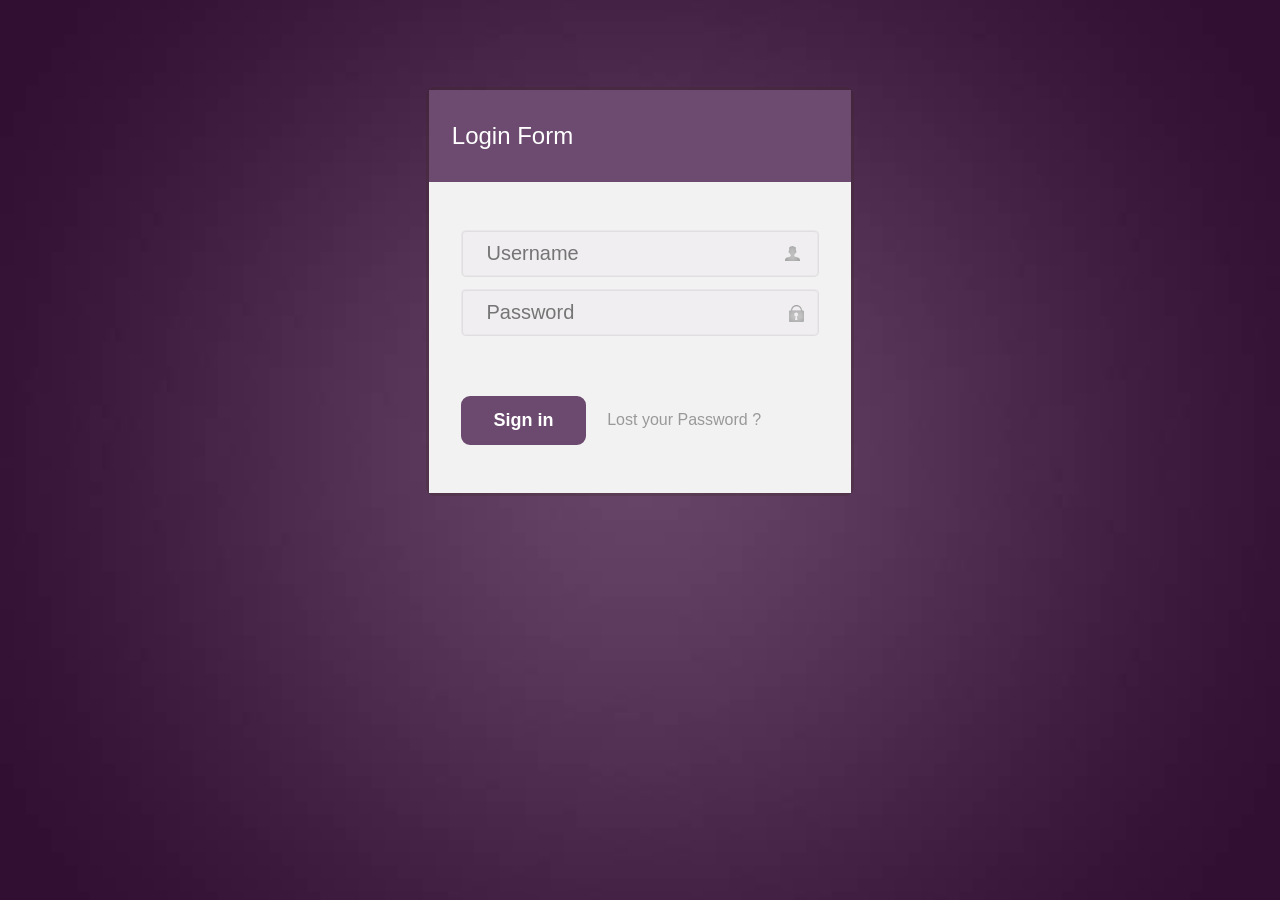
<file: Repository/login/login/index.html>
<!DOCTYPE HTML>
<html>
<head>
<title>登录</title>
<meta http-equiv="Content-Type" content="text/html; charset=utf-8" />
<meta name="viewport" content="width=device-width, initial-scale=1, maximum-scale=1">
<link href="css/style.css" rel="stylesheet" type="text/css" />
</head>
<body>

<div class="message warning">
<div class="inset">
	<div class="login-head">
		<h1>Login Form</h1>		
	</div>
		<form>
			<li>
				<input type="text"  placeholder="Username" ><a  class=" icon user"></a>
			</li>
				<div class="clear"> </div>
			<li>
				<input type="password" placeholder="Password" > <a class="icon lock"></a>
			</li>
			<div class="clear"> </div>
			<div class="submit">
				<input type="submit" value="Sign in" >
				<h4><a href="#">Lost your Password ?</a></h4>
				<div class="clear">  </div>	
			</div>
				
		</form>
		</div>					
	</div>
	</div>
	<div class="clear"> </div>

</body>
</html>
</file>
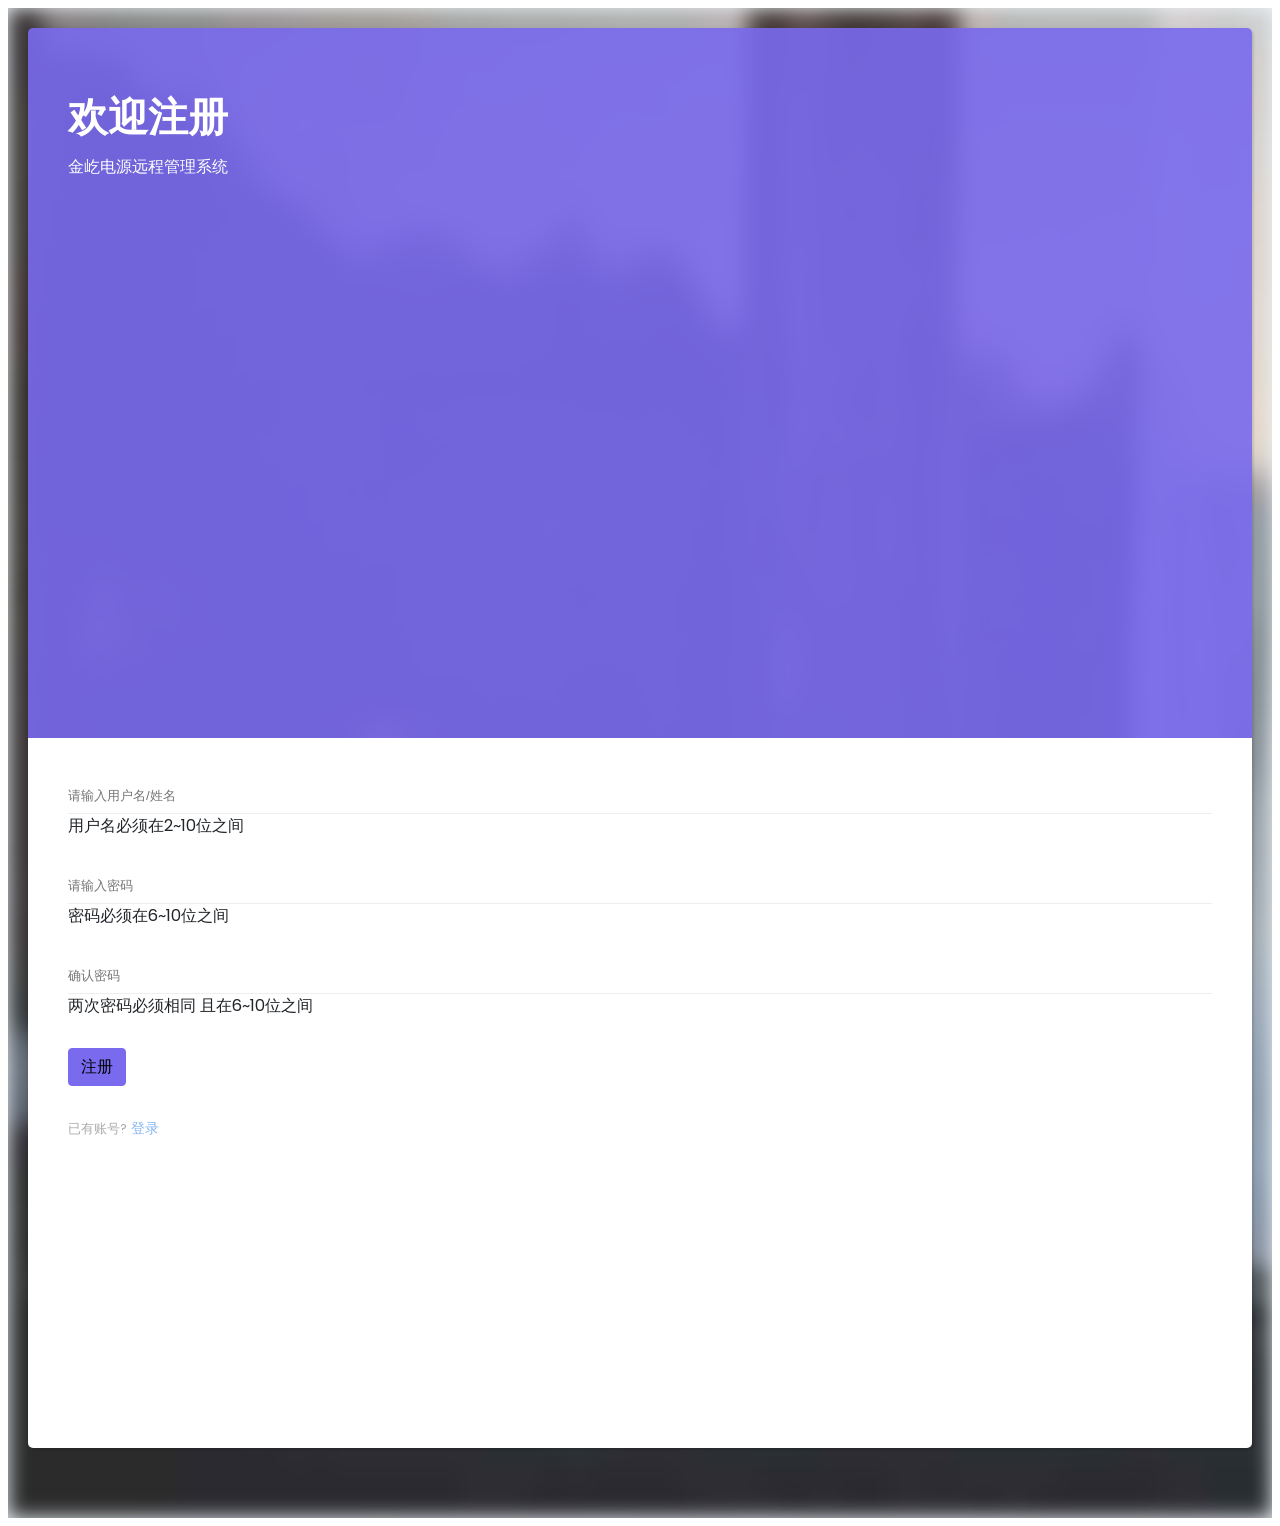
<file: MoocLearning/Mooc.Web/assets/register.html>
<!DOCTYPE html>
<html>
  <head>
    <meta charset="utf-8">
    <meta http-equiv="X-UA-Compatible" content="IE=edge">
    <title>Bootstrap Material Admin</title>
    <meta name="description" content="">
    <meta name="viewport" content="width=device-width, initial-scale=1, shrink-to-fit=no">
    <meta name="robots" content="all,follow">
    <!-- Bootstrap CSS-->
    <link rel="stylesheet" href="https://ajax.aspnetcdn.com/ajax/bootstrap/4.2.1/css/bootstrap.min.css">
    <link rel="stylesheet" href="https://fonts.googleapis.com/css?family=Poppins:300,400,700">
    <link rel="stylesheet" href="css/style.default.css" id="theme-stylesheet">
  </head>
  <body>
    <div class="page login-page">
      <div class="container d-flex align-items-center">
        <div class="form-holder has-shadow">
          <div class="row">
            <!-- Logo & Information Panel-->
            <div class="col-lg-6">
              <div class="info d-flex align-items-center">
                <div class="content">
                  <div class="logo">
                    <h1>欢迎注册</h1>
                  </div>
                  <p>金屹电源远程管理系统</p>
                </div>
              </div>
            </div>
            <!-- Form Panel    -->
            <div class="col-lg-6 bg-white">
              <div class="form d-flex align-items-center">
                <div class="content">
                    <div class="form-group">
                      <input id="register-username" class="input-material" type="text" name="registerUsername" placeholder="请输入用户名/姓名" >
								      <div class="invalid-feedback">
								        	用户名必须在2~10位之间
								      </div>
                    </div>
                    <div class="form-group">
                      <input id="register-password" class="input-material" type="password" name="registerPassword" placeholder="请输入密码"   >
                    	<div class="invalid-feedback">
								        	密码必须在6~10位之间
								      </div>
                    </div>
                    <div class="form-group">
                      <input id="register-passwords" class="input-material" type="password" name="registerPasswords" placeholder="确认密码"   >
                    	<div class="invalid-feedback">
								        	两次密码必须相同 且在6~10位之间
								      </div>
                    </div>
                    <div class="form-group">
                      <button id="regbtn" type="button" name="registerSubmit" class="btn btn-primary">注册</button>
                    </div>
                  <small>已有账号?</small><a href="login.html" class="signup">&nbsp;登录</a>
                </div>
              </div>
            </div>
          </div>
        </div>
      </div>
    </div>
    <!-- JavaScript files-->
    <script src="https://libs.baidu.com/jquery/1.10.2/jquery.min.js"></script>
    <script src="https://ajax.aspnetcdn.com/ajax/bootstrap/4.2.1/bootstrap.min.js"></script>
    <script>
    	$(function(){
    		/*错误class  form-control is-invalid
    		正确class  form-control is-valid*/
    		var flagName=false;
    		var flagPas=false;
    		var flagPass=false;
    		/*验证用户名*/
    		var name,passWord,passWords;
    		$("#register-username").change(function(){
    			name=$("#register-username").val();
    			if(name.length<2||name.length>10){
    				$("#register-username").removeClass("form-control is-valid")
    				$("#register-username").addClass("form-control is-invalid");
    				flagName=false;
    			}else{
    				$("#register-username").removeClass("form-control is-invalid")
    				$("#register-username").addClass("form-control is-valid");
    				flagName=true;
    			}
    		})
    		/*验证密码*/
    		$("#register-password").change(function(){
    			passWord=$("#register-password").val();
    			if(passWord.length<6||passWord.length>18){
    				$("#register-password").removeClass("form-control is-valid")
    				$("#register-password").addClass("form-control is-invalid");
    				flagPas=false;
    			}else{
    				$("#register-password").removeClass("form-control is-invalid")
    				$("#register-password").addClass("form-control is-valid");
    				flagPas=true;
    			}
    		})
    		/*验证确认密码*/
    		$("#register-passwords").change(function(){
    			passWords=$("#register-passwords").val();
    			if((passWord!=passWords)||(passWords.length<6||passWords.length>18)){
    				$("#register-passwords").removeClass("form-control is-valid")
    				$("#register-passwords").addClass("form-control is-invalid");
    				flagPass=false;
    			}else{
    				$("#register-passwords").removeClass("form-control is-invalid")
    				$("#register-passwords").addClass("form-control is-valid");
    				flagPass=true;
    			}
    		})
    		
    		
    		$("#regbtn").click(function(){
    			if(flagName&&flagPas&&flagPass){
    				localStorage.setItem("name",name);
    				localStorage.setItem("passWord",passWord);
    				location="login.html"
    			}else{
    				if(!flagName){
    					$("#register-username").addClass("form-control is-invalid");
    				}
    				if(!flagPas){
    					$("#register-password").addClass("form-control is-invalid");
    				}
    				if(!flagPass){
    					$("#register-passwords").addClass("form-control is-invalid");
    				}
    			}
    		})
    	})
    </script>
  </body>
</html>
</file>
<file: Repository/login/login/css/style.css>
/* reset */
html,body,div,span,applet,object,iframe,h1,h2,h3,h4,h5,h6,p,blockquote,pre,a,abbr,acronym,address,big,cite,code,del,dfn,em,img,ins,kbd,q,s,samp,small,strike,strong,sub,sup,tt,var,b,u,i,dl,dt,dd,ol,nav ul,nav li,fieldset,form,label,legend,table,caption,tbody,tfoot,thead,tr,th,td,article,aside,canvas,details,embed,figure,figcaption,footer,header,hgroup,menu,nav,output,ruby,section,summary,time,mark,audio,video{margin:0;padding:0;border:0;font-size:100%;font:inherit;vertical-align:baseline;}
article, aside, details, figcaption, figure,footer, header, hgroup, menu, nav, section {display: block;}
ol,ul{list-style:none;margin:0;padding:0;}
blockquote,q{quotes:none;}
blockquote:before,blockquote:after,q:before,q:after{content:'';content:none;}
table{border-collapse:collapse;border-spacing:0;}
/* start editing from here */
a{text-decoration:none;}
.txt-rt{text-align:right;}/* text align right */
.txt-lt{text-align:left;}/* text align left */
.txt-center{text-align:center;}/* text align center */
.float-rt{float:right;}/* float right */
.float-lt{float:left;}/* float left */
.clear{clear:both;}/* clear float */
.pos-relative{position:relative;}/* Position Relative */
.pos-absolute{position:absolute;}/* Position Absolute */
.vertical-base{	vertical-align:baseline;}/* vertical align baseline */
.vertical-top{	vertical-align:top;}/* vertical align top */
.underline{	padding-bottom:5px;	border-bottom: 1px solid #eee; margin:0 0 20px 0;}/* Add 5px bottom padding and a underline */
nav.vertical ul li{	display:block;}/* vertical menu */
nav.horizontal ul li{	display: inline-block;}/* horizontal menu */
img{max-width:100%;}
/*end reset*/
body{
	font-family: 'Droid Sans', sans-serif;
	font-size:100%;
	background: url(../images/bg.jpg);
	background-repeat: no-repeat;
	background-attachment: fixed;
	background-position: center;
	background-size: cover;
}
.message.warning  {
	background: rgba(255, 255, 255, 0.33);
	-moz-box-shadow: 0 0 0 3px rgba(56, 41, 32, 0.25);
    -webkit-box-shadow: 0 0 0 3px rgba(56, 41, 32, 0.25);
    box-shadow: 0 0 0 3px rgba(56, 41, 32, 0.25);
     margin:9% auto 0;
	width: 26%;
}
.login-head {
	padding: 2em 0;
	background: #6D4A70;
	position:relative;
}
.login-head h1 {
	color: #fff;
	font-size: 1.5em;
	text-align: left;
	margin: 0 23px;
}
form {
	padding: 3em 2em;
	background: #F2F2F2;
	
}
form li{
	border: 2px ridge rgba(187, 185, 189, 0.11);
	border-radius: 0.3em;
	-webkit-border-radius:0.3em;
	-moz-border-radius:0.3em;
	-o-border-radius:0.3em;
	list-style:none;
	margin-bottom:12px;
	background:#F0EEF0;

}
.icon{
	background:url(../images/icons.png)  no-repeat 0px 0px;
	height:30px;
	width:30px;
	display: block;
	float: right;
	margin: 12px 9px 9px 0px;
}
.user{
	background: url(../images/icons.png) no-repeat 7px 1px;
	
}
.lock{
	background: url(../images/icons.png) no-repeat -22px 1px;
}

input[type="text"], input[type="password"] {
	font-family: 'Droid Sans', sans-serif;
	width:70%;
	padding: 0.5em 2em 0.5em 1em;
	color: #2d2929;
	font-size:20px;
	outline: none;
	background: none;
	border:none;
}
input[type="text"]:hover, input[type="password"]:hover{
	color:#9E61A3;
	
}
.submit h4 a{
	float:left;
	font-size: 16px;
	color: #999;
	font-weight: 400;
	font-family: 'Droid Sans', sans-serif;
	margin-top: 15px;
	margin-left: 21px;
}
.submit h4 a:hover{
	color:#8D4294;
}
.tlinks{text-indent:-9999px;height:0;line-height:0;font-size:0;overflow:hidden;}
/*************************/
.submit{
	padding-top:3em;
}
input[type="submit"] {
	float: left;
	color: #fff;
	cursor: pointer;
	font-weight: 900;
	outline: none;
	font-family: 'Raleway', sans-serif;
	padding: 12px 0px;
	width: 35%;
	font-size: 18px;
	background:#6C496F;
	border:2px solid #6C496F;
	border-radius: 0.5em;
	-webkit-border-radius:0.5em;
	-moz-border-radius:0.5em;
	-o-border-radius:0.5em;
}
input[type="submit"]:hover {
	background: #fff;
	color:#6C496F;
	border:2px solid #6C496F;
}
/*----*/
/* footer */
.footer{
	position: absolute;
	bottom: 76px;
	left: 45%;
}
.footer p{
	position:relative;
	font-family: 'Droid Sans', sans-serif;
	color:#fff;
	display: block;
	font-size:1.2em;
	font-weight: 400;
	text-align:center;
	padding-top:2em;
}
.footer p a{
	color:#000;
	transition: all 0.5s ease-out;
	-webkit-transition: all 0.5s ease-out;
	-moz-transition: all 0.5s ease-out;
	-ms-transition: all 0.5s ease-out;
	-o-transition: all 0.5s ease-out;
}
.footer p a:hover{
	color:#fff
}
.message {
	box-shadow: 0 0 0 1px rgba(0,0,0,0.2) inset, 0 1px 0 rgba(255,255,255,0.1) inset, 0 1px 2px rgba(0,0,0,0.4);
	position: relative;
}
.warning {
	text-align: center;
	margin: 14% auto;
	width: 280px;
	background: rgba(82, 97, 97, 0.68);
	border-radius: 6px;
	-webkit-border-radius: 6px;
	-moz-border-radius: 6px;
	-o-border-radius: 6px;
}
.alert-close {
	background: url('../images/into.png') no-repeat 0px 3px;
	cursor: pointer;
	height: 30px;
	position: absolute;
	right: 12px;
	top: 34px;
	-webkit-transition: color 0.2s ease-in-out;
	-moz-transition: color 0.2s ease-in-out;
	-o-transition: color 0.2s ease-in-out;
	transition: color 0.2s ease-in-out;
	width: 30px;
}
/*-----start-responsive-design------*/
@media (max-width:1440px){
.message.warning {
		margin: 11% auto 0;
		width: 30%;
	}
	.footer {
	left: 44%;
	}
}
@media (max-width:1366px){
	.message.warning{
		margin: 7% auto 0;
		width: 35%;
	}
	.footer {
		left: 43%;
		bottom: 9%;
	}
}
@media (max-width:1280px){
	.message.warning {
		margin: 7% auto 0;
		width: 33%;
	}
	.footer {
		left: 43%;
	}
}
@media (max-width:1024px){
	.message.warning{
		margin: 12% auto 0;
		width: 47%;
	}
	.footer {
		left: 41%;
	}
}
@media (max-width:768px){
	.message.warning{
		margin: 13% auto 0;
		width: 65%;
	}
	.footer {
		left: 38%;
		bottom:87px;
	}
}
@media (max-width:640px){
	.message.warning{
		margin: 13% auto 0;
		width: 67%;
	}
	.footer {
		left: 35%;
		bottom:87px;
	}
}
@media (max-width:480px){
	.message.warning  {
		margin: 15% auto 0;
		width:90%;
	}
	.footer {
		left: 33%;
		bottom: 136px;
	}
}
@media (max-width:320px){
	.message.warning  {
		margin:8% auto 0;
		width:90%;
	}
	.login-head {
	padding: 1.45em 0;
	}
	.login-head h1 {
	font-size: 1.15em;
	}
	.icon {
		margin: -33px 9px 9px 0px;
	}
	input[type="text"], input[type="password"] {
		font-size: 16px;
	}
	.alert-close {
	right: 12px;
	top: 22px;
	}
	form {
	padding: 1.5em 1.5em;
	}
	.submit {
	padding-top: 0.4em;
	}
	input[type="submit"] {
		float:none;
	padding: 11px 0px;
	width: 52%;
	font-size: 15px;
	}
	.submit h4 {
		margin-top: 15px;
		margin-bottom: 20px;
	}
	.submit h4 a {
	float: none;
	font-size: 15px;
	}
	.footer {
	left: 22%;
	bottom: 59px;
	}
	
}
</file>
<file: MoocLearning/Mooc.Web/assets/css/style.default.css>
/*
==========================================================
==========================================================

Bootstrap 4 Admin Template

https://bootstrapious.com/p/admin-template

==========================================================
==========================================================
*/
/*
* ==========================================================
*     GENERAL STYLES
* ==========================================================
*/
body {
  overflow-x: hidden;
}

a,
i,
span {
  display: inline-block;
  text-decoration: none;
  -webkit-transition: all 0.3s;
  transition: all 0.3s;
}

a:hover, a:focus,
i:hover,
i:focus,
span:hover,
span:focus {
  text-decoration: none;
}

section {
  padding: 50px 0;
}

canvas {
  -webkit-user-select: none;
  -moz-user-select: none;
  -ms-user-select: none;
  user-select: none;
}

.container-fluid {
  padding: 0 30px;
}

@media (max-width: 575px) {
  .container-fluid {
    padding: 0 15px;
  }
}

header.page-header {
  padding: 20px 0;
}

table {
  font-size: 0.9em;
  color: #666;
}

.card-close {
  position: absolute;
  top: 15px;
  right: 15px;
}

.card-close .dropdown-toggle {
  color: #999;
  background: none;
  border: none;
}

.card-close .dropdown-toggle:after {
  display: none;
}

.card-close .dropdown-menu {
  border: none;
  min-width: auto;
  font-size: 0.9em;
  border-radius: 0;
  -webkit-box-shadow: 3px 3px 3px rgba(0, 0, 0, 0.1), -2px -2px 3px rgba(0, 0, 0, 0.1);
  box-shadow: 3px 3px 3px rgba(0, 0, 0, 0.1), -2px -2px 3px rgba(0, 0, 0, 0.1);
}

.card-close .dropdown-menu a {
  color: #999 !important;
}

.card-close .dropdown-menu a:hover {
  background: #796AEE;
  color: #fff !important;
}

.card-close .dropdown-menu a i {
  margin-right: 10px;
  -webkit-transition: none;
  transition: none;
}

.content-inner {
  position: relative;
  width: calc(100% - 250px);
  min-height: calc(100vh - 70px);
  padding-bottom: 60px;
}

.content-inner.active {
  width: calc(100% - 90px);
}

.page-header {
  background: #fff;
  padding: 20px;
  -webkit-box-shadow: 2px 2px 2px rgba(0, 0, 0, 0.1);
  box-shadow: 2px 2px 2px rgba(0, 0, 0, 0.1);
  position: relative;
  z-index: 8;
}

*[class*="icon-"] {
  -webkit-transform: translateY(3px);
  transform: translateY(3px);
}

button,
input {
  outline: none !important;
}

.card {
  margin-bottom: 30px;
  -webkit-box-shadow: 2px 2px 2px rgba(0, 0, 0, 0.1), -1px 0 2px rgba(0, 0, 0, 0.05);
  box-shadow: 2px 2px 2px rgba(0, 0, 0, 0.1), -1px 0 2px rgba(0, 0, 0, 0.05);
}

.card-header {
  -webkit-box-shadow: 2px 2px 2px rgba(0, 0, 0, 0.05);
  box-shadow: 2px 2px 2px rgba(0, 0, 0, 0.05);
}

.card-header h1,
.card-header h2,
.card-header h3,
.card-header h4,
.card-header h5,
.card-header h6 {
  margin-bottom: 0;
}

.breadcrumb-holder {
  background: #fff;
}

.breadcrumb {
  background: #fff;
  position: relative;
  z-index: 7;
  border-radius: 0;
  padding: 15px 0;
  margin-bottom: 0;
}

.breadcrumb li.breadcrumb-item {
  color: #aaa;
  font-weight: 300;
}

/*=== Helpers ===*/
.text-bold {
  font-weight: 700;
}

.text-small {
  font-size: 0.9rem;
}

.text-xsmall {
  font-size: 0.8rem;
}

.bg-red {
  background: #ff7676 !important;
  color: #fff;
}

.bg-red:hover {
  color: #fff;
}

.bg-blue {
  background: #85b4f2 !important;
  color: #fff;
}

.bg-blue:hover {
  color: #fff;
}

.bg-yellow {
  background: #eef157 !important;
  color: #fff;
}

.bg-yellow:hover {
  color: #fff;
}

.bg-green {
  background: #54e69d !important;
  color: #fff;
}

.bg-green:hover {
  color: #fff;
}

.bg-orange {
  background: #ffc36d !important;
  color: #fff;
}

.bg-orange:hover {
  color: #fff;
}

.bg-violet {
  background: #796AEE !important;
  color: #fff;
}

.bg-violet:hover {
  color: #fff;
}

.bg-gray {
  background: #ced4da !important;
}

.bg-white {
  background: #fff !important;
}

.text-red {
  color: #ff7676;
}

.text-red:hover {
  color: #ff7676;
}

.text-yellow {
  color: #eef157;
}

.text-yellow:hover {
  color: #eef157;
}

.text-green {
  color: #54e69d;
}

.text-green:hover {
  color: #54e69d;
}

.text-orange {
  color: #ffc36d;
}

.text-orange:hover {
  color: #ffc36d;
}

.text-violet {
  color: #796AEE;
}

.text-violet:hover {
  color: #796AEE;
}

.text-blue {
  color: #85b4f2;
}

.text-blue:hover {
  color: #85b4f2;
}

.text-gray {
  color: #ced4da;
}

.text-gray:hover {
  color: #ced4da;
}

.text-uppercase {
  letter-spacing: 0.2em;
}

.lh-2 {
  line-height: 2;
}

.page {
  background: #EEF5F9;
}

.page .text-white {
  color: #fff;
}

.no-padding {
  padding: 0 !important;
}

.no-padding-bottom {
  padding-bottom: 0 !important;
}

.no-padding-top {
  padding-top: 0 !important;
}

.no-margin {
  margin: 0 !important;
}

.no-margin-bottom {
  margin-bottom: 0 !important;
}

.no-margin-top {
  margin-top: 0 !important;
}

.page {
  overflow-x: hidden;
}

.has-shadow {
  -webkit-box-shadow: 2px 2px 2px rgba(0, 0, 0, 0.1), -1px 0 2px rgba(0, 0, 0, 0.05);
  box-shadow: 2px 2px 2px rgba(0, 0, 0, 0.1), -1px 0 2px rgba(0, 0, 0, 0.05);
}

.badge {
  font-weight: 400;
}

.badge-rounded {
  border-radius: 50px;
}

.list-group-item {
  border-right: 0;
  border-left: 0;
}

.list-group-item:first-child, .list-group-item:last-child {
  border-radius: 0;
}

.overflow-hidden {
  overflow: hidden;
}

.tile-link {
  position: absolute;
  cursor: pointer;
  width: 100%;
  height: 100%;
  left: 0;
  top: 0;
  z-index: 30;
}

/*
* ==========================================================
*     SIDEBAR
* ==========================================================
*/
nav.side-navbar {
  background: #fff;
  min-width: 250px;
  max-width: 250px;
  color: #686a76;
  -webkit-box-shadow: 1px 1px 1px rgba(0, 0, 0, 0.1);
  box-shadow: 1px 1px 1px rgba(0, 0, 0, 0.1);
  z-index: 9;
  /*==== Sidebar Header ====*/
  /*==== Sidebar Menu ====*/
  /*==== Shrinked Sidebar ====*/
}

nav.side-navbar a {
  color: inherit;
  position: relative;
  font-size: 0.9em;
}

nav.side-navbar a[data-toggle="collapse"]::before {
  content: '\f104';
  display: inline-block;
  -webkit-transform: translateY(-50%);
  transform: translateY(-50%);
  font-family: 'FontAwesome';
  position: absolute;
  top: 50%;
  right: 20px;
}

nav.side-navbar a[aria-expanded="true"] {
  background: #EEF5F9;
}

nav.side-navbar a[aria-expanded="true"]::before {
  content: '\f107';
}

nav.side-navbar a i {
  font-size: 1.2em;
  margin-right: 10px;
  -webkit-transition: none;
  transition: none;
}

nav.side-navbar .sidebar-header {
  padding: 30px 15px;
}

nav.side-navbar .avatar {
  width: 55px;
  height: 55px;
}

nav.side-navbar .title {
  margin-left: 10px;
}

nav.side-navbar .title h1 {
  color: #333;
}

nav.side-navbar .title p {
  font-size: 0.9em;
  font-weight: 200;
  margin-bottom: 0;
  color: #aaa;
}

nav.side-navbar span.heading {
  text-transform: uppercase;
  font-weight: 400;
  margin-left: 20px;
  color: #ccc;
  font-size: 0.8em;
}

nav.side-navbar ul {
  padding: 15px 0;
}

nav.side-navbar ul li {
  /* submenu item active */
}

nav.side-navbar ul li a {
  padding: 10px 15px;
  text-decoration: none;
  display: block;
  font-weight: 300;
  border-left: 4px solid transparent;
}

nav.side-navbar ul li a:hover {
  background: #796AEE;
  border-left: 4px solid #3b25e6;
  color: #fff;
}

nav.side-navbar ul li li a {
  padding-left: 50px;
  background: #EEF5F9;
}

nav.side-navbar ul li.active > a {
  background: #796AEE;
  color: #fff;
  border-left: 4px solid #3b25e6;
}

nav.side-navbar ul li.active > a:hover {
  background: #796AEE;
}

nav.side-navbar ul li li.active > a {
  background: #8e81f1;
}

nav.side-navbar ul li ul {
  padding: 0;
}

nav.side-navbar.shrinked {
  min-width: 90px;
  max-width: 90px;
  text-align: center;
}

nav.side-navbar.shrinked span.heading {
  margin: 0;
}

nav.side-navbar.shrinked ul li a {
  padding: 15px 2px;
  border: none;
  font-size: 0.8em;
  color: #aaa;
  -webkit-transition: color 0.3s, background 0.3s;
  transition: color 0.3s, background 0.3s;
}

nav.side-navbar.shrinked ul li a[data-toggle="collapse"]::before {
  content: '\f107';
  -webkit-transform: translateX(50%);
  transform: translateX(50%);
  position: absolute;
  top: auto;
  right: 50%;
  bottom: 0;
  left: auto;
}

nav.side-navbar.shrinked ul li a[data-toggle="collapse"][aria-expanded="true"]::before {
  content: '\f106';
}

nav.side-navbar.shrinked ul li a:hover {
  color: #fff;
  border: none;
}

nav.side-navbar.shrinked ul li a:hover i {
  color: #fff;
}

nav.side-navbar.shrinked ul li a i {
  margin-right: 0;
  margin-bottom: 2px;
  display: block;
  font-size: 1rem;
  color: #333;
  -webkit-transition: color 0.3s;
  transition: color 0.3s;
}

nav.side-navbar.shrinked ul li.active > a {
  color: #fff;
}

nav.side-navbar.shrinked ul li.active > a i {
  color: #fff;
}

nav.side-navbar.shrinked .sidebar-header .title {
  display: none;
}

/* SIDEBAR MEDIAQUERIES ----------------------------------- */
@media (max-width: 1199px) {
  nav.side-navbar {
    margin-left: -90px;
    min-width: 90px;
    max-width: 90px;
    text-align: center;
    overflow: hidden;
  }
  nav.side-navbar span.heading {
    margin: 0;
  }
  nav.side-navbar ul li a {
    padding: 15px 2px;
    border: none;
    font-size: 0.8em;
    color: #aaa;
    -webkit-transition: color 0.3s, background 0.3s;
    transition: color 0.3s, background 0.3s;
  }
  nav.side-navbar ul li a[data-toggle="collapse"]::before {
    content: '\f107';
    -webkit-transform: translateX(50%);
    transform: translateX(50%);
    position: absolute;
    top: auto;
    right: 50%;
    bottom: 0;
    left: auto;
  }
  nav.side-navbar ul li a[data-toggle="collapse"][aria-expanded="true"]::before {
    content: '\f106';
  }
  nav.side-navbar ul li a:hover {
    color: #fff;
    border: none;
  }
  nav.side-navbar ul li a:hover i {
    color: #fff;
  }
  nav.side-navbar ul li a i {
    margin-right: 0;
    margin-bottom: 5px;
    display: block;
    font-size: 1.6em;
    color: #333;
    -webkit-transition: color 0.3s;
    transition: color 0.3s;
  }
  nav.side-navbar ul li.active > a {
    color: #fff;
  }
  nav.side-navbar ul li.active > a i {
    color: #fff;
  }
  nav.side-navbar .sidebar-header .title {
    display: none;
  }
  nav.side-navbar.shrinked {
    margin-left: 0;
  }
  .content-inner {
    width: 100%;
  }
  .content-inner.active {
    width: calc(100% - 90px);
  }
}

/*
* ==========================================================
*     MAIN NAVBAR
* ==========================================================
*/
nav.navbar {
  background: #2f333e;
  padding-top: 15px;
  padding-bottom: 15px;
  color: #fff;
  position: relative;
  border-radius: 0;
  -webkit-box-shadow: 2px 2px 2px rgba(0, 0, 0, 0.2);
  box-shadow: 2px 2px 2px rgba(0, 0, 0, 0.2);
  z-index: 10;
  padding-left: 0;
  padding-right: 0;
  /*==== Toggle Sidebar Btn ====*/
  /*==== Navbar Items ====*/
  /*==== Search Box ====*/
  /*==== Dropdowns ====*/
}

nav.navbar .badge {
  width: 22px;
  height: 22px;
  line-height: 22px;
  text-align: center;
  padding: 0;
  border-radius: 50%;
}

nav.navbar .navbar-holder {
  width: 100%;
}

nav.navbar a {
  color: inherit;
}

nav.navbar .container-fluid {
  width: 100%;
}

nav.navbar .menu-btn {
  margin-right: 20px;
  font-size: 1.2em;
  -webkit-transition: all 0.7s;
  transition: all 0.7s;
}

nav.navbar .menu-btn span {
  width: 20px;
  height: 2px;
  background: #fff;
  display: block;
  margin: 4px auto 0;
  -webkit-transition: all 0.3s cubic-bezier(0.81, -0.33, 0.345, 1.375);
  transition: all 0.3s cubic-bezier(0.81, -0.33, 0.345, 1.375);
}

nav.navbar .menu-btn span:nth-of-type(2) {
  position: relative;
  width: 35px;
  -webkit-transform: rotateY(180deg);
  transform: rotateY(180deg);
}

nav.navbar .menu-btn span:nth-of-type(2)::before, nav.navbar .menu-btn span:nth-of-type(2)::after {
  content: '';
  width: 6px;
  height: 2px;
  display: block;
  background: #fff;
  -webkit-transform: rotate(45deg);
  transform: rotate(45deg);
  position: absolute;
  top: 2px;
  left: 0;
  -webkit-transition: all 0.7s;
  transition: all 0.7s;
}

nav.navbar .menu-btn span:nth-of-type(2)::after {
  -webkit-transform: rotate(145deg);
  transform: rotate(145deg);
  position: absolute;
  top: -2px;
  left: 0;
}

nav.navbar .menu-btn.active span:first-of-type {
  -webkit-transform: translateY(12px);
  transform: translateY(12px);
}

nav.navbar .menu-btn.active span:nth-of-type(2) {
  -webkit-transform: none;
  transform: none;
}

nav.navbar .menu-btn.active span:last-of-type {
  -webkit-transform: translateY(-12px);
  transform: translateY(-12px);
}

nav.navbar .nav-link {
  position: relative;
}

nav.navbar .nav-link span.badge-corner {
  position: absolute;
  top: 0;
  right: 0;
  font-weight: 400;
  font-size: 0.7em;
}

nav.navbar .nav-link.language span {
  margin-left: .3rem;
  vertical-align: middle;
}

nav.navbar .nav-link.logout i {
  margin-left: 10px;
}

nav.navbar .nav-menu {
  margin-bottom: 0;
}

nav.navbar .search-box {
  width: 100%;
  height: 100%;
  position: absolute;
  top: 0;
  right: 0;
  padding: 0;
  background: #fff;
  z-index: 12;
  border-radius: 0;
  display: none;
}

nav.navbar .search-box .dismiss {
  position: absolute;
  top: 50%;
  right: 20px;
  -webkit-transform: translateY(-50%);
  transform: translateY(-50%);
  background: none;
  border: none;
  cursor: pointer;
  font-size: 1.5em;
  color: #999;
}

nav.navbar .search-box form {
  height: 100%;
}

nav.navbar .search-box form input {
  height: 100%;
  border: none;
  padding: 20px;
}

nav.navbar .dropdown-toggle::after {
  border: none !important;
  content: '\f107';
  vertical-align: baseline;
  font-family: 'FontAwesome';
  margin-left: .3rem;
}

nav.navbar .dropdown-menu {
  right: 0;
  min-width: 250px;
  left: auto;
  margin-top: 15px;
  margin-bottom: 0;
  padding: 15px 0;
  max-width: 400px;
  border-radius: 0;
  border: none;
  -webkit-box-shadow: 2px 2px 2px rgba(0, 0, 0, 0.1), -2px 0 2px rgba(0, 0, 0, 0.1);
  box-shadow: 2px 2px 2px rgba(0, 0, 0, 0.1), -2px 0 2px rgba(0, 0, 0, 0.1);
}

nav.navbar .dropdown-menu .dropdown-item {
  background: #fff;
  padding: 10px 20px;
  font-size: 0.8rem;
  color: #777;
  width: 100%;
}

nav.navbar .dropdown-menu .dropdown-item:hover {
  background: #f5f5f5;
}

nav.navbar .dropdown-menu .dropdown-item i {
  width: 30px;
  height: 30px;
  line-height: 30px;
  background: #796AEE;
  text-align: center;
  color: #fff;
  border-radius: 50%;
  margin-right: 10px;
}

nav.navbar .dropdown-menu .dropdown-item small {
  margin-left: 40px;
}

nav.navbar .dropdown-menu span {
  position: static;
  font-size: 0.9em;
  color: #999;
}

nav.navbar .dropdown-menu strong {
  font-weight: 700;
}

nav.navbar .dropdown-menu .msg-profile {
  width: 45px;
  height: 45px;
  margin-right: 10px;
}

nav.navbar .dropdown-menu h3 {
  font-weight: 500;
}

/* MAIN NAVBAR MEDIAQUERIES ----------------------------------- */
@media (max-width: 1199px) {
  nav.navbar {
    /*==== Toggle Sidebar Btn ====*/
  }
  nav.navbar .menu-btn {
    margin-right: 20px;
    font-size: 1.2em;
    -webkit-transition: all 0.7s;
    transition: all 0.7s;
  }
  nav.navbar .menu-btn span:first-of-type {
    -webkit-transform: translateY(12px);
    transform: translateY(12px);
  }
  nav.navbar .menu-btn span:nth-of-type(2) {
    -webkit-transform: none;
    transform: none;
  }
  nav.navbar .menu-btn span:nth-of-type(2)::before, nav.navbar .menu-btn span:nth-of-type(2)::after {
    -webkit-transform: rotate(45deg);
    transform: rotate(45deg);
  }
  nav.navbar .menu-btn span:nth-of-type(2)::after {
    -webkit-transform: rotate(145deg);
    transform: rotate(145deg);
    position: absolute;
    top: -2px;
    left: 0;
  }
  nav.navbar .menu-btn span:last-of-type {
    -webkit-transform: translateY(-12px);
    transform: translateY(-12px);
  }
  nav.navbar .menu-btn.active span:first-of-type {
    -webkit-transform: none;
    transform: none;
  }
  nav.navbar .menu-btn.active span:nth-of-type(2) {
    -webkit-transform: rotateY(180deg);
    transform: rotateY(180deg);
  }
  nav.navbar .menu-btn.active span:last-of-type {
    -webkit-transform: none;
    transform: none;
  }
}

@media (max-width: 575px) {
  nav.navbar {
    font-size: 14px;
  }
  nav.navbar .badge {
    width: 19px;
    height: 19px;
  }
  nav.navbar .nav-item > a {
    font-size: 13px;
  }
  nav.navbar .dropdown-menu {
    right: auto;
    left: -50%;
    -webkit-transform: translateX(-50%);
    transform: translateX(-50%);
  }
}

/*
* ==========================================================
*     DASHBOARD COUNTS SECTION
* ==========================================================
*/
section.dashboard-counts .icon {
  width: 40px;
  height: 40px;
  line-height: 40px;
  text-align: center;
  min-width: 40px;
  max-width: 40px;
  border-radius: 50%;
}

section.dashboard-counts .title {
  font-size: 1.1em;
  font-weight: 300;
  color: #777;
  margin: 0 20px;
}

section.dashboard-counts .progress {
  margin-top: 10px;
  height: 4px;
}

section.dashboard-counts .number {
  font-size: 1.8em;
  font-weight: 300;
}

section.dashboard-counts .number strong {
  font-weight: 700;
}

section.dashboard-counts .row {
  padding: 30px 15px;
  margin: 0;
}

section.dashboard-counts div[class*='col-'] .item {
  border-right: 1px solid #eee;
  padding: 15px 0;
}

section.dashboard-counts div[class*='col-']:last-of-type .item {
  border-right: none;
}

/*  DASHBOARD COUNTS MEDIAQUERIES ------------------------ */
@media (max-width: 1199px) {
  section.dashboard-counts div[class*='col-']:nth-of-type(2) .item {
    border-right: none;
  }
}

@media (max-width: 575px) {
  section.dashboard-counts div[class*='col-'] .item {
    border-right: none;
  }
}

/*
* ==========================================================
*     DASHBOARD HEADER SECTION
* ==========================================================
*/
.statistic {
  padding: 20px 15px;
  margin-bottom: 15px;
}

.statistic:last-of-type {
  margin-bottom: 0;
}

.statistic strong {
  font-size: 1.5em;
  color: #333;
  font-weight: 700;
  line-height: 1;
}

.statistic small {
  color: #aaa;
  text-transform: uppercase;
}

.statistic .icon {
  width: 40px;
  height: 40px;
  line-height: 40px;
  text-align: center;
  min-width: 40px;
  max-width: 40px;
  color: #fff;
  border-radius: 50%;
  margin-right: 15px;
}

.chart .title {
  padding: 15px 0 0 15px;
}

.chart .title strong {
  font-weight: 700;
  font-size: 1.2em;
}

.chart .title small {
  color: #aaa;
  text-transform: uppercase;
}

.chart .line-chart {
  width: 100%;
  height: 100%;
  padding: 20px 0;
}

.chart .line-chart canvas {
  width: calc(100% - 30px) !important;
}

.chart .bar-chart {
  margin-bottom: 15px;
}

.chart .bar-chart canvas {
  padding: 15px;
  width: 100%;
  margin: 0;
}

/*  DASHBOARD HEADER  MEDIAQUERIES ------------------------*/
@media (max-width: 991px) {
  section.dashboard-header div[class*='col-'] {
    margin-bottom: 20px;
  }
}

/*
* ==========================================================
*     PROJECTS SECTION
* ==========================================================
*/
.project .row {
  margin: 0;
  padding: 15px 0;
  margin-bottom: 15px;
}

.project div[class*='col-'] {
  border-right: 1px solid #eee;
}

.project .text h3 {
  margin-bottom: 0;
  color: #555;
}

.project .text small {
  color: #aaa;
  font-size: 0.75em;
}

.project .project-date span {
  font-size: 0.9em;
  color: #999;
}

.project .image {
  max-width: 50px;
  min-width: 50px;
  height: 50px;
  margin-right: 15px;
}

.project .time,
.project .comments,
.project .project-progress {
  color: #999;
  font-size: 0.9em;
  margin-right: 20px;
}

.project .time i,
.project .comments i,
.project .project-progress i {
  margin-right: 5px;
}

.project .project-progress {
  width: 200px;
}

.project .project-progress .progress {
  height: 4px;
}

.project .card {
  margin-bottom: 0;
}

/* PROJECTS SECTION ------------------------------------- */
@media (max-width: 991px) {
  .project .right-col {
    margin-top: 20px;
    margin-left: 65px;
  }
  .project .project-progress {
    width: 150px;
  }
}

@media (max-width: 480px) {
  .project .project-progress {
    display: none;
  }
}

/*
* ==========================================================
*     CLIENT SECTION
* ==========================================================
*/
/*====== Work Amount Box ======*/
.work-amount .chart {
  margin: 40px auto;
  position: relative;
}

.work-amount .chart .text {
  display: inline-block;
  position: absolute;
  top: 50%;
  left: 50%;
  -webkit-transform: translate(-50%, -50%);
  transform: translate(-50%, -50%);
}

.work-amount .chart strong {
  font-size: 1.5rem;
}

.work-amount .chart span {
  color: #999;
  font-weight: 300;
}

.work-amount li span {
  font-size: 0.85em;
  margin-bottom: 10px;
  color: #777;
  display: block;
}

.work-amount li span::before {
  content: '';
  display: inline-block;
  margin-right: 10px;
  width: 7px;
  height: 7px;
  line-height: 7px;
  background: #85b4f2;
  border-radius: 50%;
}

/*====== Client Profile Box ======*/
.client .client-avatar {
  width: 100px;
  height: 100px;
  margin: 0 auto;
  position: relative;
}

.client .client-avatar .status {
  content: '';
  display: block;
  width: 18px;
  height: 18px;
  border: 3px solid #fff;
  border-radius: 50%;
  position: absolute;
  right: 4px;
  bottom: 4px;
}

.client .client-title {
  margin-top: 20px;
}

.client .client-title h3 {
  font-weight: 500;
  color: #555;
}

.client .client-title span {
  font-size: 0.9em;
  color: #aaa;
  display: block;
}

.client .client-title a {
  padding: 2px 30px;
  border-radius: 40px;
  background: #54e69d;
  color: #fff;
  margin-top: 5px;
  font-size: 0.9em;
  text-decoration: none;
}

.client .client-title a:hover {
  background: #85b4f2;
}

.client .client-info {
  margin-top: 20px;
}

.client .client-info strong {
  font-weight: 700;
}

.client .client-social {
  margin-top: 20px;
}

.client .client-social a {
  color: #aaa;
}

/*====== Total Overdue Box ======*/
.overdue .chart canvas {
  width: 100% !important;
  z-index: 1;
}

.overdue .card {
  margin-bottom: 0;
}

.overdue .card-body {
  padding: 20px;
}

.overdue .card-body small {
  font-weight: 300;
  color: #aaa;
}

.overdue .card-body h3 {
  margin-bottom: 5px;
}

.overdue .number {
  font-size: 1.8em;
  font-weight: 400;
  color: #555;
  margin: 35px 0;
}

/*
* ==========================================================
*     FEEDS SECTION
* ==========================================================
*/
/*====== Checklist Box ======*/
.checklist label {
  font-size: 0.8em;
  color: #999;
  line-height: 1.8em;
  margin-bottom: 0;
}

.checklist .item {
  padding: 20px;
}

.checklist .item:nth-of-type(even) {
  background: #fafafa;
}

/*====== Trending Articles Box ======*/
.articles a {
  text-decoration: none !important;
  display: block;
  margin-bottom: 0;
  color: #555;
}

.articles .badge {
  font-size: 0.7em;
  padding: 5px 10px;
  line-height: 1;
  margin-left: 10px;
}

.articles .item {
  padding: 20px;
}

.articles .item:nth-of-type(even) {
  background: #fafafa;
}

.articles .item .image {
  min-width: 50px;
  max-width: 50px;
  height: 50px;
  margin-right: 15px;
}

.articles .item img {
  padding: 3px;
  border: 1px solid #28a745;
}

.articles .item h3 {
  color: #555;
  font-weight: 400;
  margin-bottom: 0;
}

.articles .item small {
  color: #aaa;
  font-size: 0.75em;
}

/*
* ==========================================================
*     UPDATES SECTION
* ==========================================================
*/
/*====== Recent Updates Box ======*/
.recent-updates .item {
  padding: 20px;
}

.recent-updates .item:nth-of-type(even) {
  background: #fafafa;
}

.recent-updates .icon {
  margin-right: 10px;
}

.recent-updates h5 {
  margin-bottom: 5px;
  color: #333;
  font-weight: 400;
}

.recent-updates p {
  font-size: 0.8em;
  color: #aaa;
  margin-bottom: 0;
}

.recent-updates .date {
  font-size: 0.9em;
  color: #adadad;
}

.recent-updates .date strong {
  font-size: 1.4em;
  line-height: 0.8em;
  display: block;
}

.recent-updates .date span {
  font-size: 0.9em;
  font-weight: 300;
}

/*====== Daily Feeds Box ======*/
.daily-feeds .item {
  padding: 20px;
  border-bottom: 1px solid #eee;
}

.daily-feeds .feed-profile {
  max-width: 50px;
  min-width: 50px;
  margin-right: 10px;
}

.daily-feeds h5 {
  margin-bottom: 0;
  color: #555;
}

.daily-feeds span {
  font-size: 0.8em;
  color: #999;
}

.daily-feeds .full-date {
  font-size: 0.85em;
  color: #aaa;
  font-weight: 300;
}

.daily-feeds .CTAs {
  margin-top: 5px;
}

.daily-feeds .CTAs a {
  font-size: 0.7em;
  padding: 3px 8px;
  margin-right: 5px;
}

.daily-feeds .CTAs a i {
  margin-right: 5px;
}

.daily-feeds .quote {
  background: #fafafa;
  margin-top: 5px;
  border-radius: 0;
  padding: 15px;
  margin-left: 60px;
}

.daily-feeds .quote small {
  font-size: 0.75em;
  color: #777;
}

.daily-feeds .date {
  font-size: 0.9em;
  color: #aaa;
}

/*====== Recent Activities Box ======*/
.recent-activities .item {
  padding: 0 15px;
  border-bottom: 1px solid #eee;
}

.recent-activities .item div[class*='col-'] {
  padding: 15px;
}

.recent-activities h5 {
  font-weight: 400;
  color: #333;
}

.recent-activities p {
  font-size: 0.75em;
  color: #999;
}

.recent-activities .icon {
  width: 35px;
  height: 35px;
  line-height: 35px;
  background: #f5f5f5;
  text-align: center;
  display: inline-block;
}

.recent-activities .date {
  font-size: 0.75em;
  color: #999;
  padding: 10px;
}

.recent-activities .date-holder {
  padding: 0 !important;
  border-right: 1px solid #eee;
}

/*
* ==========================================================
*     FOOTER
* ==========================================================
*/
footer.main-footer {
  position: absolute;
  bottom: 0;
  width: 100%;
  background: #2f333e;
  color: #fff;
  padding: 20px 10px;
}

footer.main-footer a {
  color: inherit;
}

footer.main-footer p {
  margin: 0;
  font-size: 0.8em;
}

/* FOOTER MEDIAQUERIES  --------------------------------- */
@media (max-width: 575px) {
  footer.main-footer div[class*='col'] {
    text-align: center !important;
  }
}

section.charts div[class*="col-"] {
  margin-bottom: 30px;
}

section.charts header {
  padding: 30px 0;
}

section.charts div[class*="col-"] {
  margin-bottom: 0;
}

/*
* ==========================================================
*     LINE CHART
* ==========================================================
*/
.line-chart-example .card-block {
  padding: 20px;
}

/*
* ==========================================================
*     POLAR CHART
* ==========================================================
*/
/*
* ==========================================================
*     POLAR CHART
* ==========================================================
*/
.polar-chart-example canvas {
  max-width: 350px;
  max-height: 350px;
  margin: 20px auto;
}

/*
* ==========================================================
*     PIE CHART
* ==========================================================
*/
.pie-chart-example canvas {
  max-width: 350px;
  max-height: 350px;
  margin: 15px auto;
}

/*
* ==========================================================
*     RADAR CHART
* ==========================================================
*/
.radar-chart-example canvas {
  max-width: 350px;
  max-height: 350px;
  margin: 20px auto;
}

/* FORMS MEDIAQUERIES -------------------------- */
@media (max-width: 991px) {
  section.charts h2 {
    font-size: 1rem;
  }
}

/*
* ==========================================================
*     FORMS
* ==========================================================
*/
.form-control {
  height: calc(2.25rem + 2px);
  border: 1px solid #dee2e6;
  border-radius: 0;
  padding: 0.375rem 0.75rem;
}

.form-control::-moz-placeholder {
  font-size: 0.9em;
  font-weight: 300;
  font-family: "Poppins", sans-serif;
  color: #aaa;
}

.form-control::-webkit-input-placeholder {
  font-size: 0.9em;
  font-weight: 300;
  font-family: "Poppins", sans-serif;
  color: #aaa;
}

.form-control:-ms-input-placeholder {
  font-size: 0.9em;
  font-weight: 300;
  font-family: "Poppins", sans-serif;
  color: #aaa;
}

.form-control:focus {
  color: #495057;
  background-color: #fff;
  border-color: #796AEE;
  outline: none;
  -webkit-box-shadow: 0 0 0 0.2rem rgba(121, 106, 238, 0.25);
  box-shadow: 0 0 0 0.2rem rgba(121, 106, 238, 0.25);
}

.form-control-sm {
  height: calc(1.8125rem + 2px);
  padding: 0.25rem 0.5rem;
  font-size: 0.875rem;
  line-height: 1.5;
}

.form-control-lg {
  height: calc(2.875rem + 2px);
  padding: 0.5rem 1rem;
  font-size: 1.25rem;
  line-height: 1.5;
}

textarea.form-control {
  height: auto;
}

select.form-control[size], select.form-control[multiple] {
  height: auto;
}

select.form-control option {
  color: #999;
}

.input-group .dropdown-menu {
  padding: 15px;
  color: #777;
  border-radius: 0;
}

.input-group .dropdown-menu a {
  padding: 5px 0;
  color: inherit;
  text-decoration: none;
}

.input-group .dropdown-menu a:hover {
  color: #796AEE;
  background: none;
}

.input-group-text {
  color: #868e96;
  background: #f8f9fa;
  border-color: #dee2e6;
  border-radius: 0;
}

.input-group-text .checkbox-template, .input-group-text .radio-template {
  -webkit-transform: none;
  transform: none;
}

.form-control-label {
  font-size: .9rem;
  color: #777;
}

button, input[type='submit'] {
  cursor: pointer;
  font-family: inherit;
  font-weight: 300 !important;
}

.input-group .dropdown-toggle {
  background: #f5f5f5;
  color: #777;
}

.checkbox-template, .radio-template {
  -webkit-transform: translateY(3px);
  transform: translateY(3px);
  -webkit-user-select: none;
  -moz-user-select: none;
  -ms-user-select: none;
  user-select: none;
  cursor: pointer;
  position: relative;
}

.checkbox-template + label, .radio-template + label {
  margin-left: 10px;
}

.checkbox-template::before, .radio-template::before {
  margin-right: 10px;
  content: '';
  display: inline-block;
  -webkit-transform: translate(-2px, -2px);
  transform: translate(-2px, -2px);
  width: 18px;
  height: 18px;
  line-height: 18px;
  text-align: center;
  background: #dae2e7;
  -webkit-transition: all 0.2s;
  transition: all 0.2s;
}

.checkbox-template::after, .radio-template::after {
  content: '\f00c';
  width: 12px;
  height: 12px;
  line-height: 12px;
  text-align: center;
  display: block;
  font-family: 'FontAwesome';
  position: absolute;
  top: 1px;
  left: 1px;
  font-size: 0.7em;
  opacity: 0;
  -webkit-transition: all 0.2s;
  transition: all 0.2s;
  color: #fff;
}

.checkbox-template:checked::before, .radio-template:checked::before {
  background: #796AEE;
}

.checkbox-template:checked::after, .radio-template:checked::after {
  opacity: 1;
}

.radio-template::before {
  border-radius: 50%;
  -webkit-transform: translate(-3px, -3px);
  transform: translate(-3px, -3px);
}

.radio-template::after {
  width: 6px;
  height: 6px;
  line-height: 6px;
  text-align: center;
  position: absolute;
  top: 3px;
  left: 3px;
  border-radius: 50%;
  content: '';
}

.radio-template:checked::after {
  background: #fff;
}

input.input-material {
  width: 100%;
  border: none;
  border-bottom: 1px solid #eee;
  padding: 10px 0;
}

input.input-material.is-invalid {
  border-color: #dc3545 !important;
}

input.input-material:focus {
  border-color: #796AEE;
}

input.input-material ~ label {
  color: #aaa;
  position: absolute;
  top: 14px;
  left: 0;
  cursor: text;
  -webkit-transition: all 0.2s;
  transition: all 0.2s;
  font-weight: 300;
}

input.input-material ~ label.active {
  font-size: 0.8rem;
  top: -10px;
  color: #796AEE;
}

input.input-material.is-invalid ~ label {
  color: #dc3545;
}

.form-group-material {
  position: relative;
  margin-bottom: 30px;
}

.modal-content {
  border-radius: 0;
}

.i-checks {
  display: -webkit-box;
  display: -ms-flexbox;
  display: flex;
}

/*
* ==========================================================
*     FORM PAGE
* ==========================================================
*/
.forms p {
  font-size: 0.9em;
  color: #555;
}

.forms form small {
  font-size: 0.8em;
  color: #999;
  font-weight: 300;
}

.forms .line {
  width: 100%;
  height: 1px;
  border-bottom: 1px dashed #eee;
  margin: 30px 0;
}

/*
* ==========================================================
*     LOGIN PAGE
* ==========================================================
*/
.login-page {
  position: relative;
}

    .login-page::before {
        content: '';
        width: 100%;
        height: 100%;
        display: block;
        z-index: -1;

        background-image: url('../img/p_big3.jpg');
        background-size: cover;
        -webkit-filter: blur(10px);
        filter: blur(10px);
        z-index: 1;
        position: absolute;
        top: 0;
        right: 0;
    }

.login-page .container {
  min-height: 100vh;
  z-index: 999;
  padding: 20px;
  position: relative;
}

.login-page .form-holder {
  width: 100%;
  border-radius: 5px;
  overflow: hidden;
  margin-bottom: 50px;
}

.login-page .form-holder .info, .login-page .form-holder .form {
  min-height: 70vh;
  padding: 40px;
  height: 100%;
}

.login-page .form-holder div[class*='col-'] {
  padding: 0;
}

.login-page .form-holder .info {
  background: rgba(121, 106, 238, 0.9);
  color: #fff;
}

.login-page .form-holder .info h1 {
  font-size: 2.5em;
  font-weight: 600;
}

.login-page .form-holder .info p {
  font-weight: 300;
}

.login-page .form-holder .form .form-group {
  position: relative;
  margin-bottom: 30px;
}

.login-page .form-holder .form .content {
  width: 100%;
}

.login-page .form-holder .form form {
  width: 100%;
  max-width: 400px;
}

.login-page .form-holder .form #login, .login-page .form-holder .form #register {
  margin-bottom: 20px;
  cursor: pointer;
}

.login-page .form-holder .form a.forgot-pass, .login-page .form-holder .form a.signup {
  font-size: 0.9em;
  color: #85b4f2;
}

.login-page .form-holder .form small {
  color: #aaa;
}

.login-page .form-holder .form .terms-conditions label {
  cursor: pointer;
  color: #aaa;
  font-size: 0.9em;
}

.login-page .copyrights {
  width: 100%;
  z-index: 9999;
  position: absolute;
  bottom: 0;
  left: 0;
  color: #fff;
}

@media (max-width: 991px) {
  .login-page .info, .login-page .form {
    min-height: auto !important;
  }
  .login-page .info {
    padding-top: 100px !important;
    padding-bottom: 100px !important;
  }
}

/*

=====================
STYLE SWITCHER FOR DEMO
=====================

*/
#style-switch-button {
  position: fixed;
  top: 120px;
  right: 0px;
  border-radius: 0;
  z-index: 12;
}

#style-switch {
  width: 300px;
  padding: 20px;
  position: fixed;
  top: 160px;
  right: 0;
  background: #fff;
  border: solid 1px #ced4da;
  z-index: 12;
}

#style-switch h4 {
  color: #495057;
}

/* ========================================= 
   THEMING OF BOOTSTRAP COMPONENTS           
   ========================================= */
/*
 * 1. NAVBAR
 */
.navbar {
  padding: 0.5rem 1rem;
}

.navbar-brand {
  display: inline-block;
  padding-top: 0.3125rem;
  padding-bottom: 0.3125rem;
  margin-right: 1rem;
  font-size: 1.25rem;
}

.navbar-toggler {
  padding: 0.25rem 0.75rem;
  font-size: 1.25rem;
  line-height: 1;
  border: 1px solid transparent;
  border-radius: 0.25rem;
}

.navbar-light .navbar-brand {
  color: rgba(0, 0, 0, 0.9);
}

.navbar-light .navbar-brand:focus, .navbar-light .navbar-brand:hover {
  color: rgba(0, 0, 0, 0.9);
}

.navbar-light .navbar-nav .nav-link {
  color: rgba(0, 0, 0, 0.5);
}

.navbar-light .navbar-nav .nav-link:focus, .navbar-light .navbar-nav .nav-link:hover {
  color: rgba(0, 0, 0, 0.7);
}

.navbar-light .navbar-nav .nav-link.disabled {
  color: rgba(0, 0, 0, 0.3);
}

.navbar-light .navbar-nav .show > .nav-link,
.navbar-light .navbar-nav .active > .nav-link,
.navbar-light .navbar-nav .nav-link.show,
.navbar-light .navbar-nav .nav-link.active {
  color: rgba(0, 0, 0, 0.9);
}

.navbar-light .navbar-toggler {
  color: rgba(0, 0, 0, 0.5);
  border-color: rgba(0, 0, 0, 0.1);
}

.navbar-light .navbar-toggler-icon {
  background-image: url("data:image/svg+xml;charset=utf8,%3Csvg viewBox='0 0 30 30' xmlns='http://www.w3.org/2000/svg'%3E%3Cpath stroke='rgba(0, 0, 0, 0.5)' stroke-width='2' stroke-linecap='round' stroke-miterlimit='10' d='M4 7h22M4 15h22M4 23h22'/%3E%3C/svg%3E");
}

.navbar-light .navbar-text {
  color: rgba(0, 0, 0, 0.5);
}

.navbar-dark .navbar-brand {
  color: #fff;
}

.navbar-dark .navbar-brand:focus, .navbar-dark .navbar-brand:hover {
  color: #fff;
}

.navbar-dark .navbar-nav .nav-link {
  color: rgba(255, 255, 255, 0.5);
}

.navbar-dark .navbar-nav .nav-link:focus, .navbar-dark .navbar-nav .nav-link:hover {
  color: rgba(255, 255, 255, 0.75);
}

.navbar-dark .navbar-nav .nav-link.disabled {
  color: rgba(255, 255, 255, 0.25);
}

.navbar-dark .navbar-nav .show > .nav-link,
.navbar-dark .navbar-nav .active > .nav-link,
.navbar-dark .navbar-nav .nav-link.show,
.navbar-dark .navbar-nav .nav-link.active {
  color: #fff;
}

.navbar-dark .navbar-toggler {
  color: rgba(255, 255, 255, 0.5);
  border-color: rgba(255, 255, 255, 0.1);
}

.navbar-dark .navbar-toggler-icon {
  background-image: url("data:image/svg+xml;charset=utf8,%3Csvg viewBox='0 0 30 30' xmlns='http://www.w3.org/2000/svg'%3E%3Cpath stroke='rgba(255, 255, 255, 0.5)' stroke-width='2' stroke-linecap='round' stroke-miterlimit='10' d='M4 7h22M4 15h22M4 23h22'/%3E%3C/svg%3E");
}

.navbar-dark .navbar-text {
  color: rgba(255, 255, 255, 0.5);
}

/*
 * 2. BUTTONS
 */
.btn {
  font-weight: 400;
  border: 1px solid transparent;
  padding: 0.375rem 0.75rem;
  font-size: 1rem;
  line-height: 1.5;
  border-radius: 0.25rem;
  -webkit-transition: color 0.15s ease-in-out, background-color 0.15s ease-in-out, border-color 0.15s ease-in-out, -webkit-box-shadow 0.15s ease-in-out;
  transition: color 0.15s ease-in-out, background-color 0.15s ease-in-out, border-color 0.15s ease-in-out, -webkit-box-shadow 0.15s ease-in-out;
  transition: color 0.15s ease-in-out, background-color 0.15s ease-in-out, border-color 0.15s ease-in-out, box-shadow 0.15s ease-in-out;
  transition: color 0.15s ease-in-out, background-color 0.15s ease-in-out, border-color 0.15s ease-in-out, box-shadow 0.15s ease-in-out, -webkit-box-shadow 0.15s ease-in-out;
}

.btn:focus, .btn.focus {
  outline: 0;
  -webkit-box-shadow: 0 0 0 0.2rem rgba(121, 106, 238, 0.25);
  box-shadow: 0 0 0 0.2rem rgba(121, 106, 238, 0.25);
}

.btn.disabled, .btn:disabled {
  opacity: .65;
}

.btn:not([disabled]):not(.disabled):active, .btn:not([disabled]):not(.disabled).active {
  background-image: none;
}

.btn-primary {
  color: color-yiq(#796AEE);
  background-color: #796AEE;
  border-color: #796AEE;
}

.btn-primary:hover {
  color: color-yiq(#5a48ea);
  background-color: #5a48ea;
  border-color: #503ce9;
}

.btn-primary:focus, .btn-primary.focus {
  -webkit-box-shadow: 0 0 0 0.2rem rgba(121, 106, 238, 0.5);
  box-shadow: 0 0 0 0.2rem rgba(121, 106, 238, 0.5);
}

.btn-primary.disabled, .btn-primary:disabled {
  color: color-yiq(#796AEE);
  background-color: #796AEE;
  border-color: #796AEE;
}

.btn-primary:not(:disabled):not(.disabled):active, .btn-primary:not(:disabled):not(.disabled).active,
.show > .btn-primary.dropdown-toggle {
  color: color-yiq(#503ce9);
  background-color: #503ce9;
  border-color: #4631e7;
}

.btn-primary:not(:disabled):not(.disabled):active:focus, .btn-primary:not(:disabled):not(.disabled).active:focus,
.show > .btn-primary.dropdown-toggle:focus {
  -webkit-box-shadow: 0 0 0 0.2rem rgba(121, 106, 238, 0.5);
  box-shadow: 0 0 0 0.2rem rgba(121, 106, 238, 0.5);
}

.btn-secondary {
  color: color-yiq(#868e96);
  background-color: #868e96;
  border-color: #868e96;
}

.btn-secondary:hover {
  color: color-yiq(#727b84);
  background-color: #727b84;
  border-color: #6c757d;
}

.btn-secondary:focus, .btn-secondary.focus {
  -webkit-box-shadow: 0 0 0 0.2rem rgba(134, 142, 150, 0.5);
  box-shadow: 0 0 0 0.2rem rgba(134, 142, 150, 0.5);
}

.btn-secondary.disabled, .btn-secondary:disabled {
  color: color-yiq(#868e96);
  background-color: #868e96;
  border-color: #868e96;
}

.btn-secondary:not(:disabled):not(.disabled):active, .btn-secondary:not(:disabled):not(.disabled).active,
.show > .btn-secondary.dropdown-toggle {
  color: color-yiq(#6c757d);
  background-color: #6c757d;
  border-color: #666e76;
}

.btn-secondary:not(:disabled):not(.disabled):active:focus, .btn-secondary:not(:disabled):not(.disabled).active:focus,
.show > .btn-secondary.dropdown-toggle:focus {
  -webkit-box-shadow: 0 0 0 0.2rem rgba(134, 142, 150, 0.5);
  box-shadow: 0 0 0 0.2rem rgba(134, 142, 150, 0.5);
}

.btn-success {
  color: color-yiq(#28a745);
  background-color: #28a745;
  border-color: #28a745;
}

.btn-success:hover {
  color: color-yiq(#218838);
  background-color: #218838;
  border-color: #1e7e34;
}

.btn-success:focus, .btn-success.focus {
  -webkit-box-shadow: 0 0 0 0.2rem rgba(40, 167, 69, 0.5);
  box-shadow: 0 0 0 0.2rem rgba(40, 167, 69, 0.5);
}

.btn-success.disabled, .btn-success:disabled {
  color: color-yiq(#28a745);
  background-color: #28a745;
  border-color: #28a745;
}

.btn-success:not(:disabled):not(.disabled):active, .btn-success:not(:disabled):not(.disabled).active,
.show > .btn-success.dropdown-toggle {
  color: color-yiq(#1e7e34);
  background-color: #1e7e34;
  border-color: #1c7430;
}

.btn-success:not(:disabled):not(.disabled):active:focus, .btn-success:not(:disabled):not(.disabled).active:focus,
.show > .btn-success.dropdown-toggle:focus {
  -webkit-box-shadow: 0 0 0 0.2rem rgba(40, 167, 69, 0.5);
  box-shadow: 0 0 0 0.2rem rgba(40, 167, 69, 0.5);
}

.btn-info {
  color: color-yiq(#17a2b8);
  background-color: #17a2b8;
  border-color: #17a2b8;
}

.btn-info:hover {
  color: color-yiq(#138496);
  background-color: #138496;
  border-color: #117a8b;
}

.btn-info:focus, .btn-info.focus {
  -webkit-box-shadow: 0 0 0 0.2rem rgba(23, 162, 184, 0.5);
  box-shadow: 0 0 0 0.2rem rgba(23, 162, 184, 0.5);
}

.btn-info.disabled, .btn-info:disabled {
  color: color-yiq(#17a2b8);
  background-color: #17a2b8;
  border-color: #17a2b8;
}

.btn-info:not(:disabled):not(.disabled):active, .btn-info:not(:disabled):not(.disabled).active,
.show > .btn-info.dropdown-toggle {
  color: color-yiq(#117a8b);
  background-color: #117a8b;
  border-color: #10707f;
}

.btn-info:not(:disabled):not(.disabled):active:focus, .btn-info:not(:disabled):not(.disabled).active:focus,
.show > .btn-info.dropdown-toggle:focus {
  -webkit-box-shadow: 0 0 0 0.2rem rgba(23, 162, 184, 0.5);
  box-shadow: 0 0 0 0.2rem rgba(23, 162, 184, 0.5);
}

.btn-warning {
  color: color-yiq(#ffc107);
  background-color: #ffc107;
  border-color: #ffc107;
}

.btn-warning:hover {
  color: color-yiq(#e0a800);
  background-color: #e0a800;
  border-color: #d39e00;
}

.btn-warning:focus, .btn-warning.focus {
  -webkit-box-shadow: 0 0 0 0.2rem rgba(255, 193, 7, 0.5);
  box-shadow: 0 0 0 0.2rem rgba(255, 193, 7, 0.5);
}

.btn-warning.disabled, .btn-warning:disabled {
  color: color-yiq(#ffc107);
  background-color: #ffc107;
  border-color: #ffc107;
}

.btn-warning:not(:disabled):not(.disabled):active, .btn-warning:not(:disabled):not(.disabled).active,
.show > .btn-warning.dropdown-toggle {
  color: color-yiq(#d39e00);
  background-color: #d39e00;
  border-color: #c69500;
}

.btn-warning:not(:disabled):not(.disabled):active:focus, .btn-warning:not(:disabled):not(.disabled).active:focus,
.show > .btn-warning.dropdown-toggle:focus {
  -webkit-box-shadow: 0 0 0 0.2rem rgba(255, 193, 7, 0.5);
  box-shadow: 0 0 0 0.2rem rgba(255, 193, 7, 0.5);
}

.btn-danger {
  color: color-yiq(#dc3545);
  background-color: #dc3545;
  border-color: #dc3545;
}

.btn-danger:hover {
  color: color-yiq(#c82333);
  background-color: #c82333;
  border-color: #bd2130;
}

.btn-danger:focus, .btn-danger.focus {
  -webkit-box-shadow: 0 0 0 0.2rem rgba(220, 53, 69, 0.5);
  box-shadow: 0 0 0 0.2rem rgba(220, 53, 69, 0.5);
}

.btn-danger.disabled, .btn-danger:disabled {
  color: color-yiq(#dc3545);
  background-color: #dc3545;
  border-color: #dc3545;
}

.btn-danger:not(:disabled):not(.disabled):active, .btn-danger:not(:disabled):not(.disabled).active,
.show > .btn-danger.dropdown-toggle {
  color: color-yiq(#bd2130);
  background-color: #bd2130;
  border-color: #b21f2d;
}

.btn-danger:not(:disabled):not(.disabled):active:focus, .btn-danger:not(:disabled):not(.disabled).active:focus,
.show > .btn-danger.dropdown-toggle:focus {
  -webkit-box-shadow: 0 0 0 0.2rem rgba(220, 53, 69, 0.5);
  box-shadow: 0 0 0 0.2rem rgba(220, 53, 69, 0.5);
}

.btn-light {
  color: color-yiq(#f8f9fa);
  background-color: #f8f9fa;
  border-color: #f8f9fa;
}

.btn-light:hover {
  color: color-yiq(#e2e6ea);
  background-color: #e2e6ea;
  border-color: #dae0e5;
}

.btn-light:focus, .btn-light.focus {
  -webkit-box-shadow: 0 0 0 0.2rem rgba(248, 249, 250, 0.5);
  box-shadow: 0 0 0 0.2rem rgba(248, 249, 250, 0.5);
}

.btn-light.disabled, .btn-light:disabled {
  color: color-yiq(#f8f9fa);
  background-color: #f8f9fa;
  border-color: #f8f9fa;
}

.btn-light:not(:disabled):not(.disabled):active, .btn-light:not(:disabled):not(.disabled).active,
.show > .btn-light.dropdown-toggle {
  color: color-yiq(#dae0e5);
  background-color: #dae0e5;
  border-color: #d3d9df;
}

.btn-light:not(:disabled):not(.disabled):active:focus, .btn-light:not(:disabled):not(.disabled).active:focus,
.show > .btn-light.dropdown-toggle:focus {
  -webkit-box-shadow: 0 0 0 0.2rem rgba(248, 249, 250, 0.5);
  box-shadow: 0 0 0 0.2rem rgba(248, 249, 250, 0.5);
}

.btn-dark {
  color: color-yiq(#343a40);
  background-color: #343a40;
  border-color: #343a40;
}

.btn-dark:hover {
  color: color-yiq(#23272b);
  background-color: #23272b;
  border-color: #1d2124;
}

.btn-dark:focus, .btn-dark.focus {
  -webkit-box-shadow: 0 0 0 0.2rem rgba(52, 58, 64, 0.5);
  box-shadow: 0 0 0 0.2rem rgba(52, 58, 64, 0.5);
}

.btn-dark.disabled, .btn-dark:disabled {
  color: color-yiq(#343a40);
  background-color: #343a40;
  border-color: #343a40;
}

.btn-dark:not(:disabled):not(.disabled):active, .btn-dark:not(:disabled):not(.disabled).active,
.show > .btn-dark.dropdown-toggle {
  color: color-yiq(#1d2124);
  background-color: #1d2124;
  border-color: #171a1d;
}

.btn-dark:not(:disabled):not(.disabled):active:focus, .btn-dark:not(:disabled):not(.disabled).active:focus,
.show > .btn-dark.dropdown-toggle:focus {
  -webkit-box-shadow: 0 0 0 0.2rem rgba(52, 58, 64, 0.5);
  box-shadow: 0 0 0 0.2rem rgba(52, 58, 64, 0.5);
}

.btn-default {
  color: color-yiq(#ced4da);
  background-color: #ced4da;
  border-color: #ced4da;
}

.btn-default:hover {
  color: color-yiq(#b8c1ca);
  background-color: #b8c1ca;
  border-color: #b1bbc4;
}

.btn-default:focus, .btn-default.focus {
  -webkit-box-shadow: 0 0 0 0.2rem rgba(206, 212, 218, 0.5);
  box-shadow: 0 0 0 0.2rem rgba(206, 212, 218, 0.5);
}

.btn-default.disabled, .btn-default:disabled {
  color: color-yiq(#ced4da);
  background-color: #ced4da;
  border-color: #ced4da;
}

.btn-default:not(:disabled):not(.disabled):active, .btn-default:not(:disabled):not(.disabled).active,
.show > .btn-default.dropdown-toggle {
  color: color-yiq(#b1bbc4);
  background-color: #b1bbc4;
  border-color: #aab4bf;
}

.btn-default:not(:disabled):not(.disabled):active:focus, .btn-default:not(:disabled):not(.disabled).active:focus,
.show > .btn-default.dropdown-toggle:focus {
  -webkit-box-shadow: 0 0 0 0.2rem rgba(206, 212, 218, 0.5);
  box-shadow: 0 0 0 0.2rem rgba(206, 212, 218, 0.5);
}

.btn-outline-primary {
  color: #796AEE;
  background-color: transparent;
  background-image: none;
  border-color: #796AEE;
}

.btn-outline-primary:hover {
  color: #fff;
  background-color: #796AEE;
  border-color: #796AEE;
}

.btn-outline-primary:focus, .btn-outline-primary.focus {
  -webkit-box-shadow: 0 0 0 0.2rem rgba(121, 106, 238, 0.5);
  box-shadow: 0 0 0 0.2rem rgba(121, 106, 238, 0.5);
}

.btn-outline-primary.disabled, .btn-outline-primary:disabled {
  color: #796AEE;
  background-color: transparent;
}

.btn-outline-primary:not(:disabled):not(.disabled):active, .btn-outline-primary:not(:disabled):not(.disabled).active,
.show > .btn-outline-primary.dropdown-toggle {
  color: color-yiq(#796AEE);
  background-color: #796AEE;
  border-color: #796AEE;
}

.btn-outline-primary:not(:disabled):not(.disabled):active:focus, .btn-outline-primary:not(:disabled):not(.disabled).active:focus,
.show > .btn-outline-primary.dropdown-toggle:focus {
  -webkit-box-shadow: 0 0 0 0.2rem rgba(121, 106, 238, 0.5);
  box-shadow: 0 0 0 0.2rem rgba(121, 106, 238, 0.5);
}

.btn-outline-secondary {
  color: #868e96;
  background-color: transparent;
  background-image: none;
  border-color: #868e96;
}

.btn-outline-secondary:hover {
  color: #fff;
  background-color: #868e96;
  border-color: #868e96;
}

.btn-outline-secondary:focus, .btn-outline-secondary.focus {
  -webkit-box-shadow: 0 0 0 0.2rem rgba(134, 142, 150, 0.5);
  box-shadow: 0 0 0 0.2rem rgba(134, 142, 150, 0.5);
}

.btn-outline-secondary.disabled, .btn-outline-secondary:disabled {
  color: #868e96;
  background-color: transparent;
}

.btn-outline-secondary:not(:disabled):not(.disabled):active, .btn-outline-secondary:not(:disabled):not(.disabled).active,
.show > .btn-outline-secondary.dropdown-toggle {
  color: color-yiq(#868e96);
  background-color: #868e96;
  border-color: #868e96;
}

.btn-outline-secondary:not(:disabled):not(.disabled):active:focus, .btn-outline-secondary:not(:disabled):not(.disabled).active:focus,
.show > .btn-outline-secondary.dropdown-toggle:focus {
  -webkit-box-shadow: 0 0 0 0.2rem rgba(134, 142, 150, 0.5);
  box-shadow: 0 0 0 0.2rem rgba(134, 142, 150, 0.5);
}

.btn-outline-success {
  color: #28a745;
  background-color: transparent;
  background-image: none;
  border-color: #28a745;
}

.btn-outline-success:hover {
  color: #fff;
  background-color: #28a745;
  border-color: #28a745;
}

.btn-outline-success:focus, .btn-outline-success.focus {
  -webkit-box-shadow: 0 0 0 0.2rem rgba(40, 167, 69, 0.5);
  box-shadow: 0 0 0 0.2rem rgba(40, 167, 69, 0.5);
}

.btn-outline-success.disabled, .btn-outline-success:disabled {
  color: #28a745;
  background-color: transparent;
}

.btn-outline-success:not(:disabled):not(.disabled):active, .btn-outline-success:not(:disabled):not(.disabled).active,
.show > .btn-outline-success.dropdown-toggle {
  color: color-yiq(#28a745);
  background-color: #28a745;
  border-color: #28a745;
}

.btn-outline-success:not(:disabled):not(.disabled):active:focus, .btn-outline-success:not(:disabled):not(.disabled).active:focus,
.show > .btn-outline-success.dropdown-toggle:focus {
  -webkit-box-shadow: 0 0 0 0.2rem rgba(40, 167, 69, 0.5);
  box-shadow: 0 0 0 0.2rem rgba(40, 167, 69, 0.5);
}

.btn-outline-info {
  color: #17a2b8;
  background-color: transparent;
  background-image: none;
  border-color: #17a2b8;
}

.btn-outline-info:hover {
  color: #fff;
  background-color: #17a2b8;
  border-color: #17a2b8;
}

.btn-outline-info:focus, .btn-outline-info.focus {
  -webkit-box-shadow: 0 0 0 0.2rem rgba(23, 162, 184, 0.5);
  box-shadow: 0 0 0 0.2rem rgba(23, 162, 184, 0.5);
}

.btn-outline-info.disabled, .btn-outline-info:disabled {
  color: #17a2b8;
  background-color: transparent;
}

.btn-outline-info:not(:disabled):not(.disabled):active, .btn-outline-info:not(:disabled):not(.disabled).active,
.show > .btn-outline-info.dropdown-toggle {
  color: color-yiq(#17a2b8);
  background-color: #17a2b8;
  border-color: #17a2b8;
}

.btn-outline-info:not(:disabled):not(.disabled):active:focus, .btn-outline-info:not(:disabled):not(.disabled).active:focus,
.show > .btn-outline-info.dropdown-toggle:focus {
  -webkit-box-shadow: 0 0 0 0.2rem rgba(23, 162, 184, 0.5);
  box-shadow: 0 0 0 0.2rem rgba(23, 162, 184, 0.5);
}

.btn-outline-warning {
  color: #ffc107;
  background-color: transparent;
  background-image: none;
  border-color: #ffc107;
}

.btn-outline-warning:hover {
  color: #fff;
  background-color: #ffc107;
  border-color: #ffc107;
}

.btn-outline-warning:focus, .btn-outline-warning.focus {
  -webkit-box-shadow: 0 0 0 0.2rem rgba(255, 193, 7, 0.5);
  box-shadow: 0 0 0 0.2rem rgba(255, 193, 7, 0.5);
}

.btn-outline-warning.disabled, .btn-outline-warning:disabled {
  color: #ffc107;
  background-color: transparent;
}

.btn-outline-warning:not(:disabled):not(.disabled):active, .btn-outline-warning:not(:disabled):not(.disabled).active,
.show > .btn-outline-warning.dropdown-toggle {
  color: color-yiq(#ffc107);
  background-color: #ffc107;
  border-color: #ffc107;
}

.btn-outline-warning:not(:disabled):not(.disabled):active:focus, .btn-outline-warning:not(:disabled):not(.disabled).active:focus,
.show > .btn-outline-warning.dropdown-toggle:focus {
  -webkit-box-shadow: 0 0 0 0.2rem rgba(255, 193, 7, 0.5);
  box-shadow: 0 0 0 0.2rem rgba(255, 193, 7, 0.5);
}

.btn-outline-danger {
  color: #dc3545;
  background-color: transparent;
  background-image: none;
  border-color: #dc3545;
}

.btn-outline-danger:hover {
  color: #fff;
  background-color: #dc3545;
  border-color: #dc3545;
}

.btn-outline-danger:focus, .btn-outline-danger.focus {
  -webkit-box-shadow: 0 0 0 0.2rem rgba(220, 53, 69, 0.5);
  box-shadow: 0 0 0 0.2rem rgba(220, 53, 69, 0.5);
}

.btn-outline-danger.disabled, .btn-outline-danger:disabled {
  color: #dc3545;
  background-color: transparent;
}

.btn-outline-danger:not(:disabled):not(.disabled):active, .btn-outline-danger:not(:disabled):not(.disabled).active,
.show > .btn-outline-danger.dropdown-toggle {
  color: color-yiq(#dc3545);
  background-color: #dc3545;
  border-color: #dc3545;
}

.btn-outline-danger:not(:disabled):not(.disabled):active:focus, .btn-outline-danger:not(:disabled):not(.disabled).active:focus,
.show > .btn-outline-danger.dropdown-toggle:focus {
  -webkit-box-shadow: 0 0 0 0.2rem rgba(220, 53, 69, 0.5);
  box-shadow: 0 0 0 0.2rem rgba(220, 53, 69, 0.5);
}

.btn-outline-light {
  color: #f8f9fa;
  background-color: transparent;
  background-image: none;
  border-color: #f8f9fa;
}

.btn-outline-light:hover {
  color: #fff;
  background-color: #f8f9fa;
  border-color: #f8f9fa;
}

.btn-outline-light:focus, .btn-outline-light.focus {
  -webkit-box-shadow: 0 0 0 0.2rem rgba(248, 249, 250, 0.5);
  box-shadow: 0 0 0 0.2rem rgba(248, 249, 250, 0.5);
}

.btn-outline-light.disabled, .btn-outline-light:disabled {
  color: #f8f9fa;
  background-color: transparent;
}

.btn-outline-light:not(:disabled):not(.disabled):active, .btn-outline-light:not(:disabled):not(.disabled).active,
.show > .btn-outline-light.dropdown-toggle {
  color: color-yiq(#f8f9fa);
  background-color: #f8f9fa;
  border-color: #f8f9fa;
}

.btn-outline-light:not(:disabled):not(.disabled):active:focus, .btn-outline-light:not(:disabled):not(.disabled).active:focus,
.show > .btn-outline-light.dropdown-toggle:focus {
  -webkit-box-shadow: 0 0 0 0.2rem rgba(248, 249, 250, 0.5);
  box-shadow: 0 0 0 0.2rem rgba(248, 249, 250, 0.5);
}

.btn-outline-dark {
  color: #343a40;
  background-color: transparent;
  background-image: none;
  border-color: #343a40;
}

.btn-outline-dark:hover {
  color: #fff;
  background-color: #343a40;
  border-color: #343a40;
}

.btn-outline-dark:focus, .btn-outline-dark.focus {
  -webkit-box-shadow: 0 0 0 0.2rem rgba(52, 58, 64, 0.5);
  box-shadow: 0 0 0 0.2rem rgba(52, 58, 64, 0.5);
}

.btn-outline-dark.disabled, .btn-outline-dark:disabled {
  color: #343a40;
  background-color: transparent;
}

.btn-outline-dark:not(:disabled):not(.disabled):active, .btn-outline-dark:not(:disabled):not(.disabled).active,
.show > .btn-outline-dark.dropdown-toggle {
  color: color-yiq(#343a40);
  background-color: #343a40;
  border-color: #343a40;
}

.btn-outline-dark:not(:disabled):not(.disabled):active:focus, .btn-outline-dark:not(:disabled):not(.disabled).active:focus,
.show > .btn-outline-dark.dropdown-toggle:focus {
  -webkit-box-shadow: 0 0 0 0.2rem rgba(52, 58, 64, 0.5);
  box-shadow: 0 0 0 0.2rem rgba(52, 58, 64, 0.5);
}

.btn-lg {
  padding: 0.5rem 1rem;
  font-size: 1.25rem;
  line-height: 1.5;
  border-radius: 0.3rem;
}

.btn-sm {
  padding: 0.25rem 0.5rem;
  font-size: 0.875rem;
  line-height: 1.5;
  border-radius: 0.2rem;
}

/*
 * 3. TYPE  
 */
body {
  font-family: "Poppins", sans-serif;
  font-size: 1rem;
  font-weight: 400;
  line-height: 1.5;
  color: #212529;
  background-color: #fff;
}

a {
  color: #796AEE;
  text-decoration: none;
}

a:focus, a:hover {
  color: #3b25e6;
  text-decoration: underline;
}

h1,
h2,
h3,
h4,
h5,
h6,
.h1,
.h2,
.h3,
.h4,
.h5,
.h6 {
  margin-bottom: 0.5rem;
  font-family: inherit;
  font-weight: 700;
  line-height: 1.1;
  color: inherit;
}

h1,
.h1 {
  font-size: 1.5rem;
}

h2,
.h2 {
  font-size: 1.3rem;
}

h3,
.h3 {
  font-size: 1.2rem;
}

h4,
.h4 {
  font-size: 1.1rem;
}

h5,
.h5 {
  font-size: 1rem;
}

h6,
.h6 {
  font-size: 0.95rem;
}

.lead {
  font-size: 1.25rem;
  font-weight: 300;
}

.display-1 {
  font-size: 6rem;
  font-weight: 300;
  line-height: 1.1;
}

.display-2 {
  font-size: 5.5rem;
  font-weight: 300;
  line-height: 1.1;
}

.display-3 {
  font-size: 4.5rem;
  font-weight: 300;
  line-height: 1.1;
}

.display-4 {
  font-size: 3.5rem;
  font-weight: 300;
  line-height: 1.1;
}

hr {
  border-top: 1px solid rgba(0, 0, 0, 0.1);
}

small,
.small {
  font-size: 80%;
  font-weight: 400;
}

mark,
.mark {
  padding: 0.2em;
  background-color: #fcf8e3;
}

.blockquote {
  padding: 0.5rem 1rem;
  margin-bottom: 2rem;
  font-size: 1.25rem;
  border-left: 5px solid #796AEE;
}

.blockquote-footer {
  color: #868e96;
}

.blockquote-footer::before {
  content: "\2014 \00A0";
}

.text-primary {
  color: #796AEE !important;
}

a.text-primary:focus, a.text-primary:hover {
  color: #503ce9 !important;
}

/*
 * 4. PAGINATION
 */
.page-item:first-child .page-link {
  border-top-left-radius: 0.25rem;
  border-bottom-left-radius: 0.25rem;
}

.page-item:last-child .page-link {
  border-top-right-radius: 0.25rem;
  border-bottom-right-radius: 0.25rem;
}

.page-item.active .page-link {
  color: #fff;
  background-color: #796AEE;
  border-color: #796AEE;
}

.page-item.disabled .page-link {
  color: #868e96;
  background-color: #fff;
  border-color: #ddd;
}

.page-link {
  padding: 0.5rem 0.75rem;
  margin-left: -1px;
  line-height: 1.25;
  color: #796AEE;
  background-color: #fff;
  border: 1px solid #ddd;
}

.page-link:hover {
  z-index: 2;
  color: #3b25e6;
  background-color: #e9ecef;
  border-color: #ddd;
}

.page-link:focus {
  z-index: 2;
  outline: 0;
  -webkit-box-shadow: none;
  box-shadow: none;
  text-decoration: none;
}

.pagination-lg .page-link {
  padding: 0.75rem 1.5rem;
  font-size: 1.25rem;
  line-height: 1.5;
}

.pagination-lg .page-item:first-child .page-link {
  border-top-left-radius: 0.3rem;
  border-bottom-left-radius: 0.3rem;
}

.pagination-lg .page-item:last-child .page-link {
  border-top-right-radius: 0.3rem;
  border-bottom-right-radius: 0.3rem;
}

.pagination-sm .page-link {
  padding: 0.25rem 0.5rem;
  font-size: 0.875rem;
  line-height: 1.5;
}

.pagination-sm .page-item:first-child .page-link {
  border-top-left-radius: 0.2rem;
  border-bottom-left-radius: 0.2rem;
}

.pagination-sm .page-item:last-child .page-link {
  border-top-right-radius: 0.2rem;
  border-bottom-right-radius: 0.2rem;
}

/*
* 5. UTILITIES
*/
.bg-primary {
  background-color: #796AEE !important;
}

a.bg-primary:focus, a.bg-primary:hover {
  background-color: #503ce9 !important;
}

.bg-secondary {
  background-color: #868e96 !important;
}

a.bg-secondary:focus, a.bg-secondary:hover {
  background-color: #6c757d !important;
}

.bg-success {
  background-color: #28a745 !important;
}

a.bg-success:focus, a.bg-success:hover {
  background-color: #1e7e34 !important;
}

.bg-info {
  background-color: #17a2b8 !important;
}

a.bg-info:focus, a.bg-info:hover {
  background-color: #117a8b !important;
}

.bg-warning {
  background-color: #ffc107 !important;
}

a.bg-warning:focus, a.bg-warning:hover {
  background-color: #d39e00 !important;
}

.bg-danger {
  background-color: #dc3545 !important;
}

a.bg-danger:focus, a.bg-danger:hover {
  background-color: #bd2130 !important;
}

.bg-light {
  background-color: #f8f9fa !important;
}

a.bg-light:focus, a.bg-light:hover {
  background-color: #dae0e5 !important;
}

.bg-dark {
  background-color: #343a40 !important;
}

a.bg-dark:focus, a.bg-dark:hover {
  background-color: #1d2124 !important;
}

.border-primary {
  border-color: #796AEE !important;
}

.border-secondary {
  border-color: #868e96 !important;
}

.border-success {
  border-color: #28a745 !important;
}

.border-info {
  border-color: #17a2b8 !important;
}

.border-warning {
  border-color: #ffc107 !important;
}

.border-danger {
  border-color: #dc3545 !important;
}

.border-light {
  border-color: #f8f9fa !important;
}

.border-dark {
  border-color: #343a40 !important;
}

.text-primary {
  color: #796AEE !important;
}

a.text-primary:focus, a.text-primary:hover {
  color: #503ce9 !important;
}

.text-secondary {
  color: #868e96 !important;
}

a.text-secondary:focus, a.text-secondary:hover {
  color: #6c757d !important;
}

.text-success {
  color: #28a745 !important;
}

a.text-success:focus, a.text-success:hover {
  color: #1e7e34 !important;
}

.text-info {
  color: #17a2b8 !important;
}

a.text-info:focus, a.text-info:hover {
  color: #117a8b !important;
}

.text-warning {
  color: #ffc107 !important;
}

a.text-warning:focus, a.text-warning:hover {
  color: #d39e00 !important;
}

.text-danger {
  color: #dc3545 !important;
}

a.text-danger:focus, a.text-danger:hover {
  color: #bd2130 !important;
}

.text-light {
  color: #f8f9fa !important;
}

a.text-light:focus, a.text-light:hover {
  color: #dae0e5 !important;
}

.text-dark {
  color: #343a40 !important;
}

a.text-dark:focus, a.text-dark:hover {
  color: #1d2124 !important;
}

.badge-primary {
  color: color-yiq(#796AEE);
  background-color: #796AEE;
}

.badge-primary[href]:focus, .badge-primary[href]:hover {
  color: color-yiq(#796AEE);
  text-decoration: none;
  background-color: #503ce9;
}

.badge-secondary {
  color: color-yiq(#868e96);
  background-color: #868e96;
}

.badge-secondary[href]:focus, .badge-secondary[href]:hover {
  color: color-yiq(#868e96);
  text-decoration: none;
  background-color: #6c757d;
}

.badge-success {
  color: color-yiq(#28a745);
  background-color: #28a745;
}

.badge-success[href]:focus, .badge-success[href]:hover {
  color: color-yiq(#28a745);
  text-decoration: none;
  background-color: #1e7e34;
}

.badge-info {
  color: color-yiq(#17a2b8);
  background-color: #17a2b8;
}

.badge-info[href]:focus, .badge-info[href]:hover {
  color: color-yiq(#17a2b8);
  text-decoration: none;
  background-color: #117a8b;
}

.badge-warning {
  color: color-yiq(#ffc107);
  background-color: #ffc107;
}

.badge-warning[href]:focus, .badge-warning[href]:hover {
  color: color-yiq(#ffc107);
  text-decoration: none;
  background-color: #d39e00;
}

.badge-danger {
  color: color-yiq(#dc3545);
  background-color: #dc3545;
}

.badge-danger[href]:focus, .badge-danger[href]:hover {
  color: color-yiq(#dc3545);
  text-decoration: none;
  background-color: #bd2130;
}

.badge-light {
  color: color-yiq(#f8f9fa);
  background-color: #f8f9fa;
}

.badge-light[href]:focus, .badge-light[href]:hover {
  color: color-yiq(#f8f9fa);
  text-decoration: none;
  background-color: #dae0e5;
}

.badge-dark {
  color: color-yiq(#343a40);
  background-color: #343a40;
}

.badge-dark[href]:focus, .badge-dark[href]:hover {
  color: color-yiq(#343a40);
  text-decoration: none;
  background-color: #1d2124;
}

/*
* 6.CODE
*/
code {
  padding: 0.2rem 0.4rem;
  font-size: 90%;
  color: #bd4147;
  background-color: #f8f9fa;
  border-radius: 0.25rem;
}

a > code {
  padding: 0;
  color: inherit;
  background-color: inherit;
}

/*
* 7. NAV
*/
.nav-link {
  padding: 0.5rem 1rem;
}

.nav-link.disabled {
  color: #868e96;
}

.nav-tabs .nav-item {
  margin-bottom: -1px;
}

.nav-tabs .nav-link {
  border: 1px solid transparent;
  border-top-left-radius: 0.25rem;
  border-top-right-radius: 0.25rem;
}

.nav-tabs .nav-link:focus, .nav-tabs .nav-link:hover {
  border-color: #e9ecef #e9ecef #dee2e6;
}

.nav-tabs .nav-link.disabled {
  color: #868e96;
}

.nav-tabs .nav-link.active,
.nav-tabs .nav-item.show .nav-link {
  color: #495057;
  background-color: #fff;
}

.nav-tabs .dropdown-menu {
  margin-top: -1px;
}

.nav-pills .nav-link {
  border-radius: 0.25rem;
}

.nav-pills .nav-link.active,
.nav-pills .show > .nav-link {
  color: #fff;
  background-color: #796AEE;
}

/*
* 8. CARD
*/
.card {
  background-color: #fff;
  border: 0 solid #eee;
  border-radius: 0;
}

.card > .list-group:first-child .list-group-item:first-child {
  border-top-left-radius: 0;
  border-top-right-radius: 0;
}

.card > .list-group:last-child .list-group-item:last-child {
  border-bottom-right-radius: 0;
  border-bottom-left-radius: 0;
}

.card-body {
  padding: 1.25rem;
}

.card-title {
  margin-bottom: 1rem;
}

.card-subtitle {
  margin-top: -0.5rem;
}

.card-link + .card-link {
  margin-left: 1.25rem;
}

.card-header {
  padding: 1rem 1.25rem;
  background-color: #fff;
  border-bottom: 1px solid #eee;
}

.card-header:first-child {
  border-radius: 0 0 0 0;
}

.card-header-transparent {
  background-color: rgba(0, 0, 0, 0.3);
  border-bottom: none;
}

.card-footer {
  padding: 1rem 1.25rem;
  background-color: #f8f9fa;
  border-top: 1px solid #eee;
}

.card-footer:last-child {
  border-radius: 0 0 0 0;
}

.card-header-tabs {
  margin-right: -0.625rem;
  margin-bottom: -1rem;
  margin-left: -0.625rem;
  border-bottom: 0;
}

.card-header-pills {
  margin-right: -0.625rem;
  margin-left: -0.625rem;
}

.card-img-overlay {
  padding: 1.25rem;
}

.card-img-overlay-opacity {
  background: rgba(0, 0, 0, 0.2);
}

.card-img {
  border-radius: 0;
}

.card-img-top {
  border-top-left-radius: 0;
  border-top-right-radius: 0;
}

.card-img-bottom {
  border-bottom-right-radius: 0;
  border-bottom-left-radius: 0;
}

.card-deck .card {
  margin-bottom: 15px;
}

@media (min-width: 576px) {
  .card-deck {
    margin-right: -15px;
    margin-left: -15px;
  }
  .card-deck .card {
    margin-right: 15px;
    margin-left: 15px;
  }
}

.custom-select {
  height: calc(2.25rem + 2px);
  padding: 0.375rem 1.75rem 0.375rem 0.75rem;
  line-height: 1.5;
  color: #495057;
  vertical-align: middle;
  background: #fff url("data:image/svg+xml;charset=utf8,%3Csvg xmlns='http://www.w3.org/2000/svg' viewBox='0 0 4 5'%3E%3Cpath fill='%23343a40' d='M2 0L0 2h4zm0 5L0 3h4z'/%3E%3C/svg%3E") no-repeat right 0.75rem center;
  background-size: 8px 10px;
  border: 1px solid #ced4da;
  border-radius: 0;
  -webkit-appearance: none;
  -moz-appearance: none;
  appearance: none;
}

.custom-select:focus {
  border-color: #796AEE;
  outline: 0;
  -webkit-box-shadow: 0 0 0 0.2rem rgba(121, 106, 238, 0.5);
  box-shadow: 0 0 0 0.2rem rgba(121, 106, 238, 0.5);
}

.custom-select:focus::-ms-value {
  color: #495057;
  background-color: #fff;
}

.custom-select[multiple], .custom-select[size]:not([size="1"]) {
  height: auto;
  padding-right: 0.75rem;
  background-image: none;
}

.custom-select:disabled {
  color: #868e96;
  background-color: #e9ecef;
}

.custom-select::-ms-expand {
  opacity: 0;
}

.custom-select-sm {
  height: calc(1.8125rem + 2px);
  padding-top: 0.375rem;
  padding-bottom: 0.375rem;
  font-size: 75%;
}

.custom-select-lg {
  height: calc(2.875rem + 2px);
  padding-top: 0.375rem;
  padding-bottom: 0.375rem;
  font-size: 125%;
}
</file>
